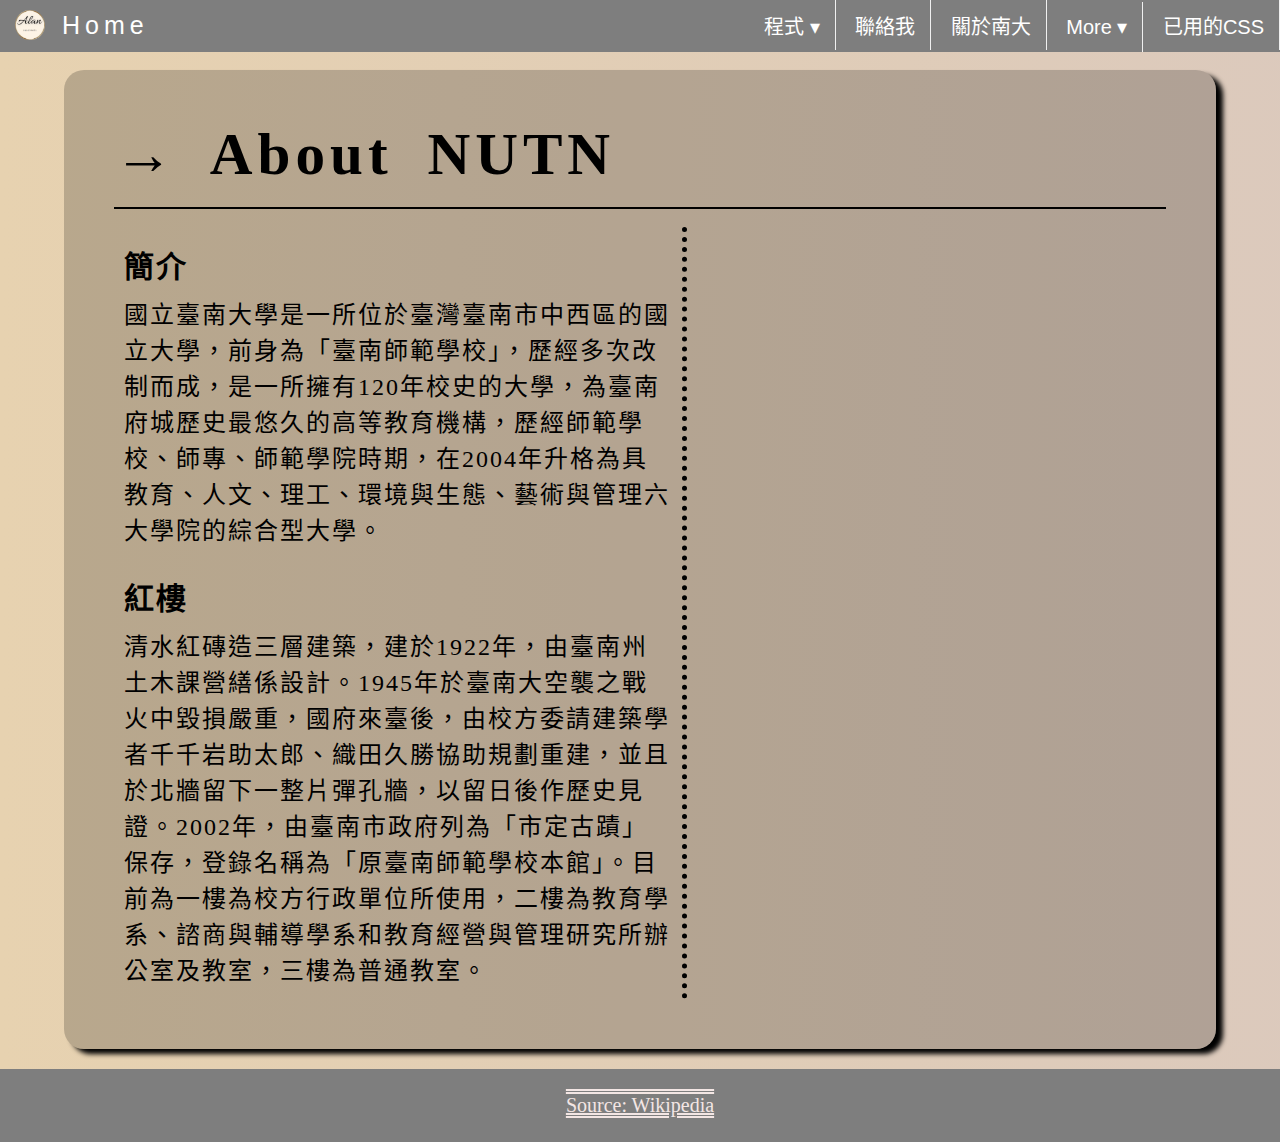
<file: about_nutn.html>
<!DOCTYPE html>
<html lang="zh-TW">
<head>
	<meta charset="UTF-8" />
	<meta name="viewport" content="width=device-width, initial-scale=1,shrink-to-fit=no" />
	<title>Alan's page</title>
	<link href="css/nav.css" rel="stylesheet" />
	<link href="css/about_nutn.css" rel="stylesheet" />
	
	
	
</head>
<body>
	<header>
		<nav>
			<ul>
				<div>
					<a href="index.html"  id="LOGO"><img src="image/logo.png"><div>Home</div></a>
				</div>
				<div>
					<li class="dropDown">
						<a>程式 ▾</a>
						<div class="dropDownMenu">
							<a href="history_of_programming_languages.html">歷史</a>
							<a href="C_programming_language.html">C</a>
							<a href="C++_programming_language.html">C++</a>
						</div>
					</li>
				
					<li>
						<a href="form.html">聯絡我</a>
					</li>
					<li>
						<a href="about_nutn.html">關於南大</a>
					</li>
					<li class="dropDown">
						<a>More ▾</a>
						<div class="dropDownMenu">					
							<a href="http://www.csie.nutn.edu.tw/cht/index/" target="_blank"><img src="image/csie_icon.png">CSIE</a>
							<a href="https://www.nutn.edu.tw/index-ch.html" target="_blank"><img src="image/nutn_icon.png">NUTN</a>
							<a href="https://github.com/yanru4642" target="_blank"><img src="image/github_icon.png">Github</a>
							<a href="https://www.facebook.com/Alan8246/" target="_blank"><img src="image/facebook_icon.png">Facebook</a>
							<a href="https://www.instagram.com/alan_8246/" target="_blank"><img src="image/instagram_icon.png">Instagram</a>
						</div>
					</li>
					<li>
						<a href="all_css_effect.html">已用的CSS</a>
					</li>
				</div>
			</ul>
		</nav>
	</header>
	<br />
	<div class="wrapper home_content">
		<h1 class="page_title">
			&rarr; About NUTN
		</h1>
		<br/>
		<hr class="hr_style"/>
		<br/>
		<div class="flex_container">
			<div class="content">
				<h4>
					簡介
				</h4>
				國立臺南大學是一所位於臺灣臺南市中西區的國立大學，前身為「臺南師範學校」，歷經多次改制而成，是一所擁有120年校史的大學，為臺南府城歷史最悠久的高等教育機構，歷經師範學校、師專、師範學院時期，在2004年升格為具教育、人文、理工、環境與生態、藝術與管理六大學院的綜合型大學。
				<br/>
				<h4>
					紅樓
				</h4>
				清水紅磚造三層建築，建於1922年，由臺南州土木課營繕係設計。1945年於臺南大空襲之戰火中毀損嚴重，國府來臺後，由校方委請建築學者千千岩助太郎、織田久勝協助規劃重建，並且於北牆留下一整片彈孔牆，以留日後作歷史見證。2002年，由臺南市政府列為「市定古蹟」保存，登錄名稱為「原臺南師範學校本館」。目前為一樓為校方行政單位所使用，二樓為教育學系、諮商與輔導學系和教育經營與管理研究所辦公室及教室，三樓為普通教室。
			</div>
			<div>
				<iframe src="https://www.google.com/maps/embed?pb=!1m18!1m12!1m3!1d14692.316911712103!2d120.19029043955081!3d22.984113900000008!2m3!1f0!2f0!3f0!3m2!1i1024!2i768!4f13.1!3m3!1m2!1s0x346e768128d07bab%3A0xe5824a37b1ccb6e4!2z5ZyL56uL6Ie65Y2X5aSn5a24!5e0!3m2!1szh-TW!2stw!4v1655321319571!5m2!1szh-TW!2stw" width="550" height="550" style="border:0;" allowfullscreen="" loading="lazy" referrerpolicy="no-referrer-when-downgrade"></iframe>
			</div>
		</div>
	</div>

	<footer>
		<div>
			<a href="https://zh.wikipedia.org/zh-tw/%E5%9C%8B%E7%AB%8B%E8%87%BA%E5%8D%97%E5%A4%A7%E5%AD%B8" target="_blank">
				Source: Wikipedia
			</a>
		</div>
	</footer>
</body>
</html>
</file>
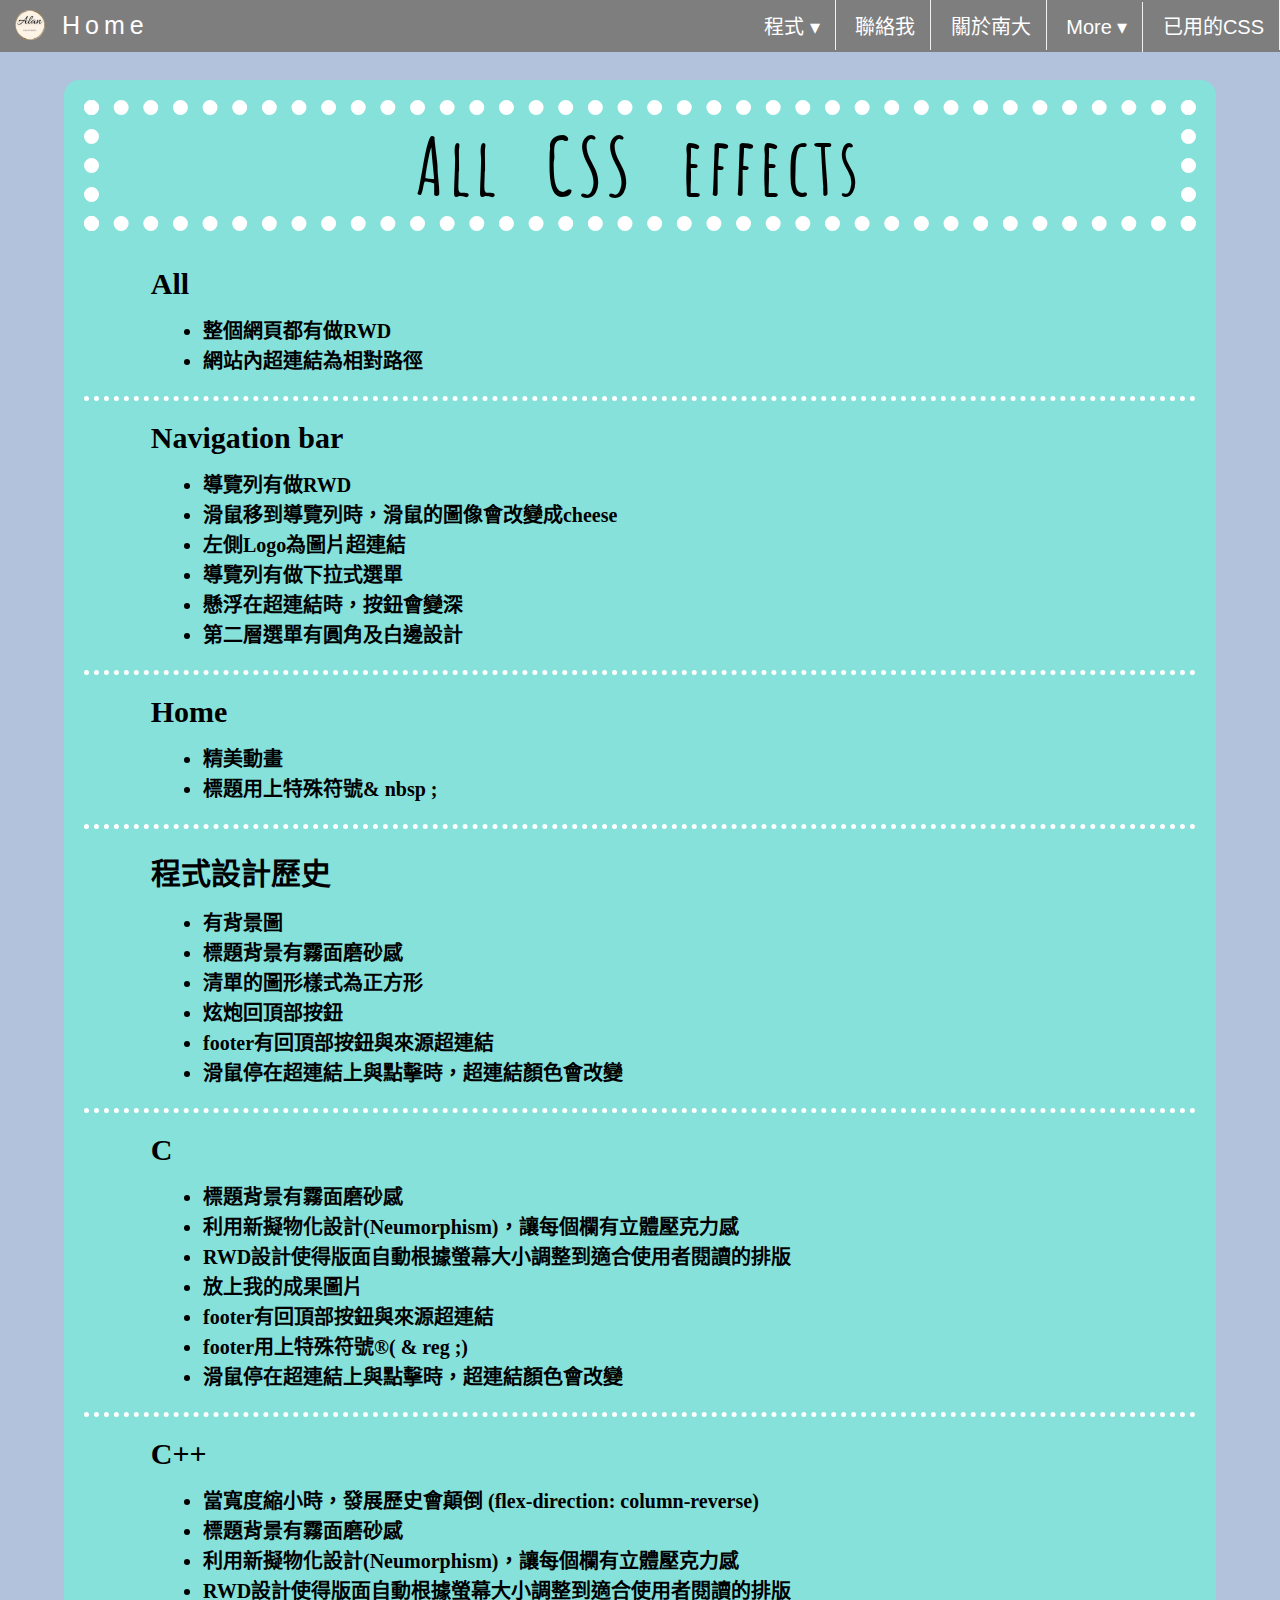
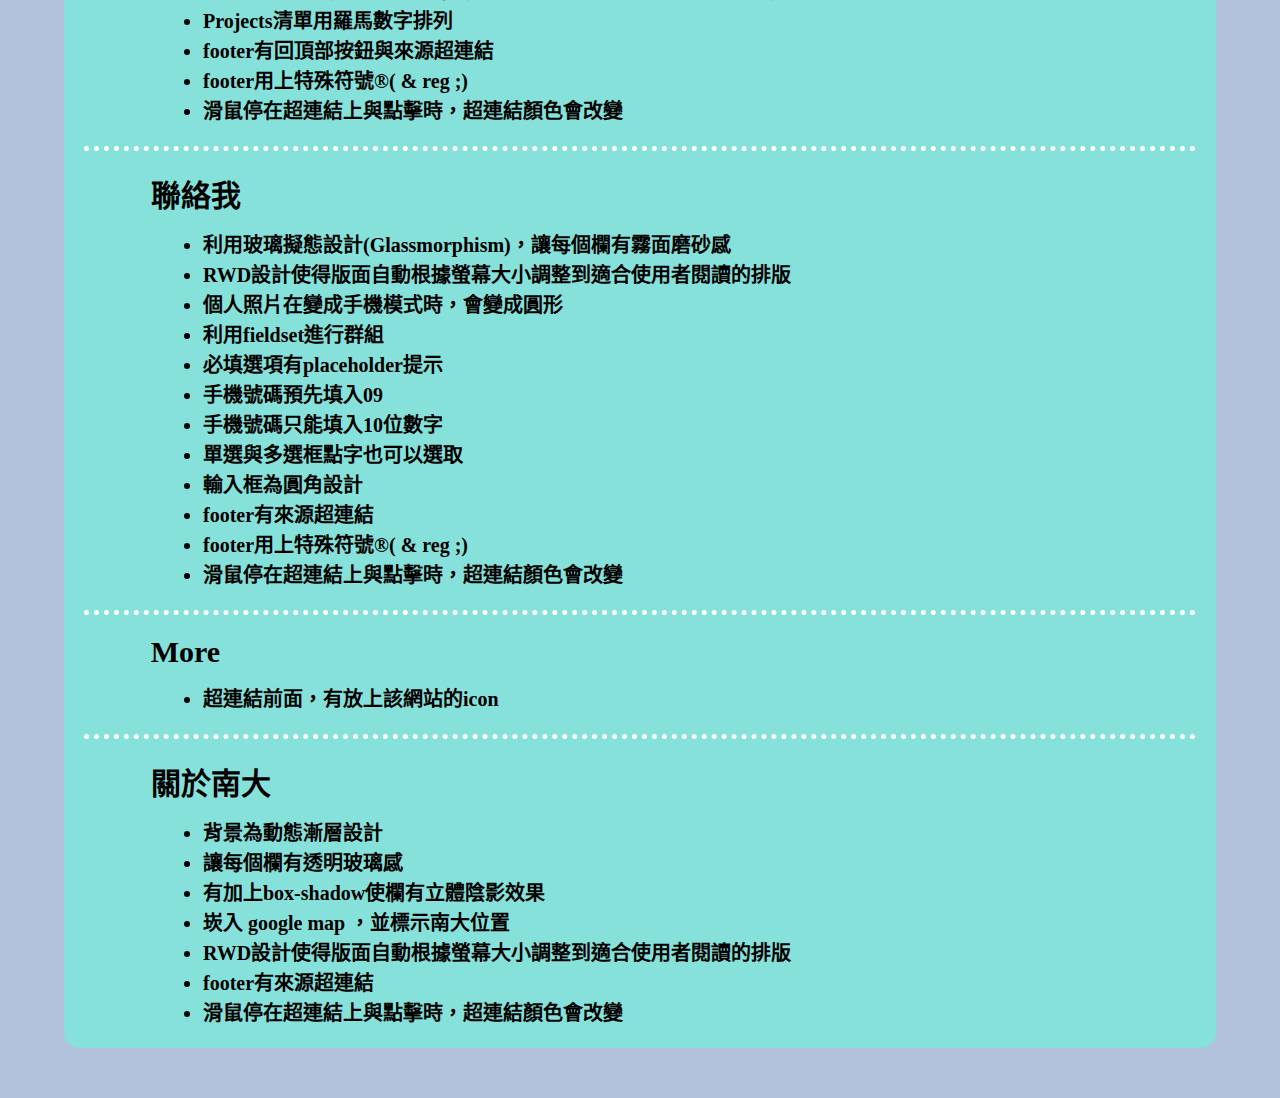
<file: all_css_effect.html>
<!DOCTYPE html>
<html lang="zh-TW">
<head>
	<meta charset="UTF-8" />
	<meta name="viewport" content="width=device-width, initial-scale=1,shrink-to-fit=no" />
	<title>Alan's page</title>
	<link href="css/nav.css" rel="stylesheet" />
	<link href="css/all_css_effect.css" rel="stylesheet" />
</head>
<body>
	<header>
		<nav>
			<ul>
				<div>
					<a href="index.html"  id="LOGO"><img src="image/logo.png"><div>Home</div></a>
				</div>
				<div>
					<li class="dropDown">
						<a>程式 ▾</a>
						<div class="dropDownMenu">
							<a href="history_of_programming_languages.html">歷史</a>
							<a href="C_programming_language.html">C</a>
							<a href="C++_programming_language.html">C++</a>
						</div>
					</li>
				
					<li>
						<a href="form.html">聯絡我</a>
					</li>
					<li>
						<a href="about_nutn.html">關於南大</a>
					</li>
					<li class="dropDown">
						<a>More ▾</a>
						<div class="dropDownMenu">					
							<a href="http://www.csie.nutn.edu.tw/cht/index/" target="_blank"><img src="image/csie_icon.png">CSIE</a>
							<a href="https://www.nutn.edu.tw/index-ch.html" target="_blank"><img src="image/nutn_icon.png">NUTN</a>
							<a href="https://github.com/yanru4642" target="_blank"><img src="image/github_icon.png">Github</a>
							<a href="https://www.facebook.com/Alan8246/" target="_blank"><img src="image/facebook_icon.png">Facebook</a>
							<a href="https://www.instagram.com/alan_8246/" target="_blank"><img src="image/instagram_icon.png">Instagram</a>
						</div>
					</li>
					<li>
						<a href="all_css_effect.html">已用的CSS</a>
					</li>
				</div>
			</ul>
		</nav>
	</header>
	<br />
	<div class="home_content wrapper">
		<h1 class="page_title">All CSS effects</h1>
		<br />
		<br />
		<div>
			<h2 class="page_subtitle">All
				<ul class=" list">
					<li>整個網頁都有做RWD</li>
					<li>網站內超連結為相對路徑</li>
				</ul>
			</h2>
			<div class="separator"></div>
			<h2 class="page_subtitle">Navigation bar
				<ul class=" list">
					<li>導覽列有做RWD</li>
					<li>滑鼠移到導覽列時，滑鼠的圖像會改變成cheese</li>
					<li>左側Logo為圖片超連結</li>
					<li>導覽列有做下拉式選單</li>
					<li>懸浮在超連結時，按鈕會變深</li>
					<li>第二層選單有圓角及白邊設計</li>
				</ul>
			</h2>
			<div class="separator"></div>
			<h2 class="page_subtitle">Home
				<ul class=" list">
					<li>精美動畫</li>
					<li>標題用上特殊符號& nbsp ;</li>
				</ul>
			</h2>
			<div class="separator"></div>
			<h2 class="page_subtitle">程式設計歷史
				<ul class=" list">
					<li>有背景圖</li>
					<li>標題背景有霧面磨砂感</li>
					<li>清單的圖形樣式為正方形</li>
					<li>炫炮回頂部按鈕</li>
					<li>footer有回頂部按鈕與來源超連結</li>
					<li>滑鼠停在超連結上與點擊時，超連結顏色會改變</li>
				</ul>
			</h2>
			<div class="separator"></div>
			<h2 class="page_subtitle">C
				<ul class=" list">
					<li>標題背景有霧面磨砂感</li>
					<li>利用新擬物化設計(Neumorphism)，讓每個欄有立體壓克力感</li>
					<li>RWD設計使得版面自動根據螢幕大小調整到適合使用者閱讀的排版</li>
					<li>放上我的成果圖片</li>
					<li>footer有回頂部按鈕與來源超連結</li>
					<li>footer用上特殊符號&reg;( & reg ;)</li>
					<li>滑鼠停在超連結上與點擊時，超連結顏色會改變</li>
				</ul>
			</h2>
			<div class="separator"></div>
			<h2 class="page_subtitle">C++
				<ul class=" list">
					<li>當寬度縮小時，發展歷史會顛倒 (flex-direction: column-reverse)</li>
					<li>標題背景有霧面磨砂感</li>
					<li>利用新擬物化設計(Neumorphism)，讓每個欄有立體壓克力感</li>
					<li>RWD設計使得版面自動根據螢幕大小調整到適合使用者閱讀的排版</li>
					<li>Projects清單用羅馬數字排列</li>
					<li>footer有回頂部按鈕與來源超連結</li>
					<li>footer用上特殊符號&reg;( & reg ;)</li>
					<li>滑鼠停在超連結上與點擊時，超連結顏色會改變</li>
				</ul>
			</h2>
			<div class="separator"></div>
			<h2 class="page_subtitle">聯絡我
				<ul class=" list">
					<li>利用玻璃擬態設計(Glassmorphism)，讓每個欄有霧面磨砂感</li>
					<li>RWD設計使得版面自動根據螢幕大小調整到適合使用者閱讀的排版</li>
					<li>個人照片在變成手機模式時，會變成圓形</li>
					<li>利用fieldset進行群組</li>
					<li>必填選項有placeholder提示</li>
					<li>手機號碼預先填入09</li>
					<li>手機號碼只能填入10位數字</li>
					<li>單選與多選框點字也可以選取</li>
					<li>輸入框為圓角設計</li>
					<li>footer有來源超連結</li>
					<li>footer用上特殊符號&reg;( & reg ;)</li>
					<li>滑鼠停在超連結上與點擊時，超連結顏色會改變</li>
				</ul>
			</h2>
			<div class="separator"></div>
			<h2 class="page_subtitle">More
				<ul class=" list">
					<li>超連結前面，有放上該網站的icon</li>
				</ul>
			</h2>
			<div class="separator"></div>
			<h2 class="page_subtitle">關於南大
				<ul class=" list">
					<li>背景為動態漸層設計</li>
					<li>讓每個欄有透明玻璃感</li>
					<li>有加上box-shadow使欄有立體陰影效果</li>
					<li>崁入 google map ，並標示南大位置 </li>
					<li>RWD設計使得版面自動根據螢幕大小調整到適合使用者閱讀的排版</li>
					<li>footer有來源超連結</li>
					<li>滑鼠停在超連結上與點擊時，超連結顏色會改變</li>
				</ul>
			</h2>
		</div>
	</div>
	
</body>
</html>
</file>
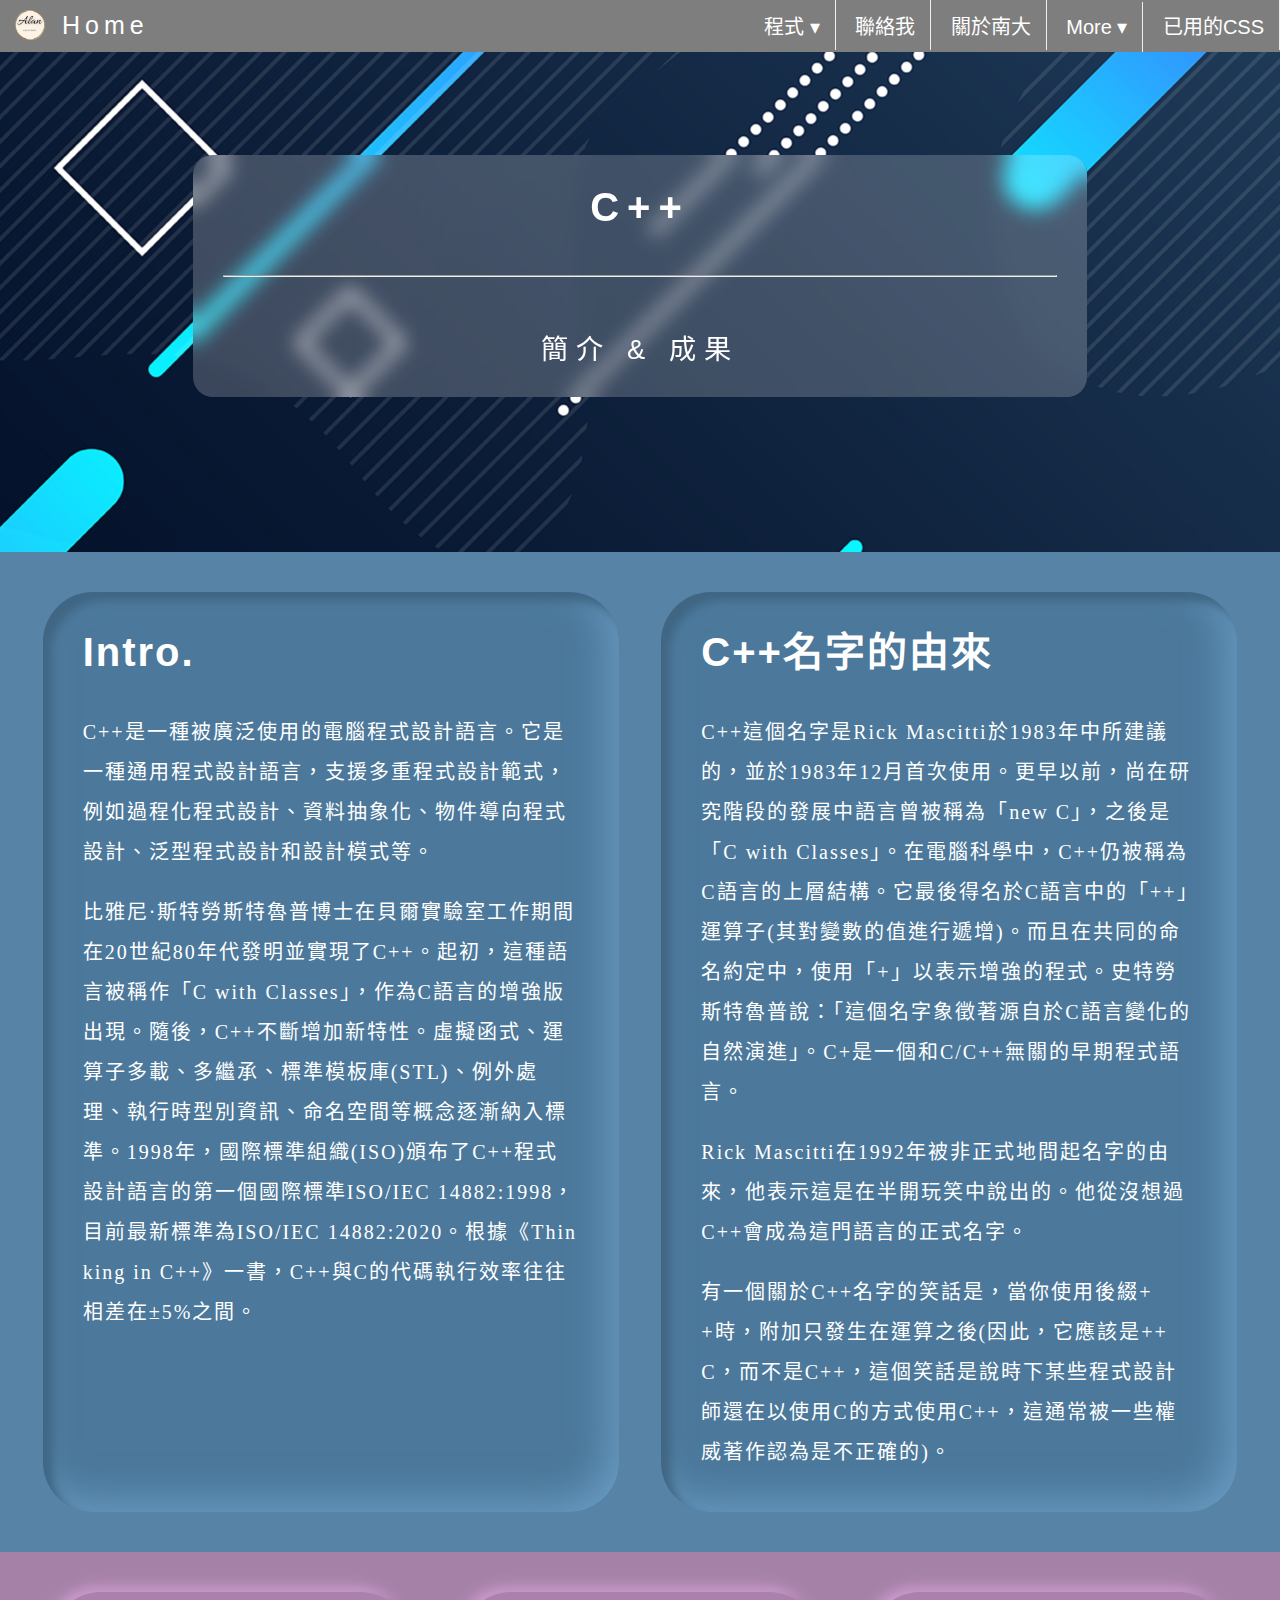
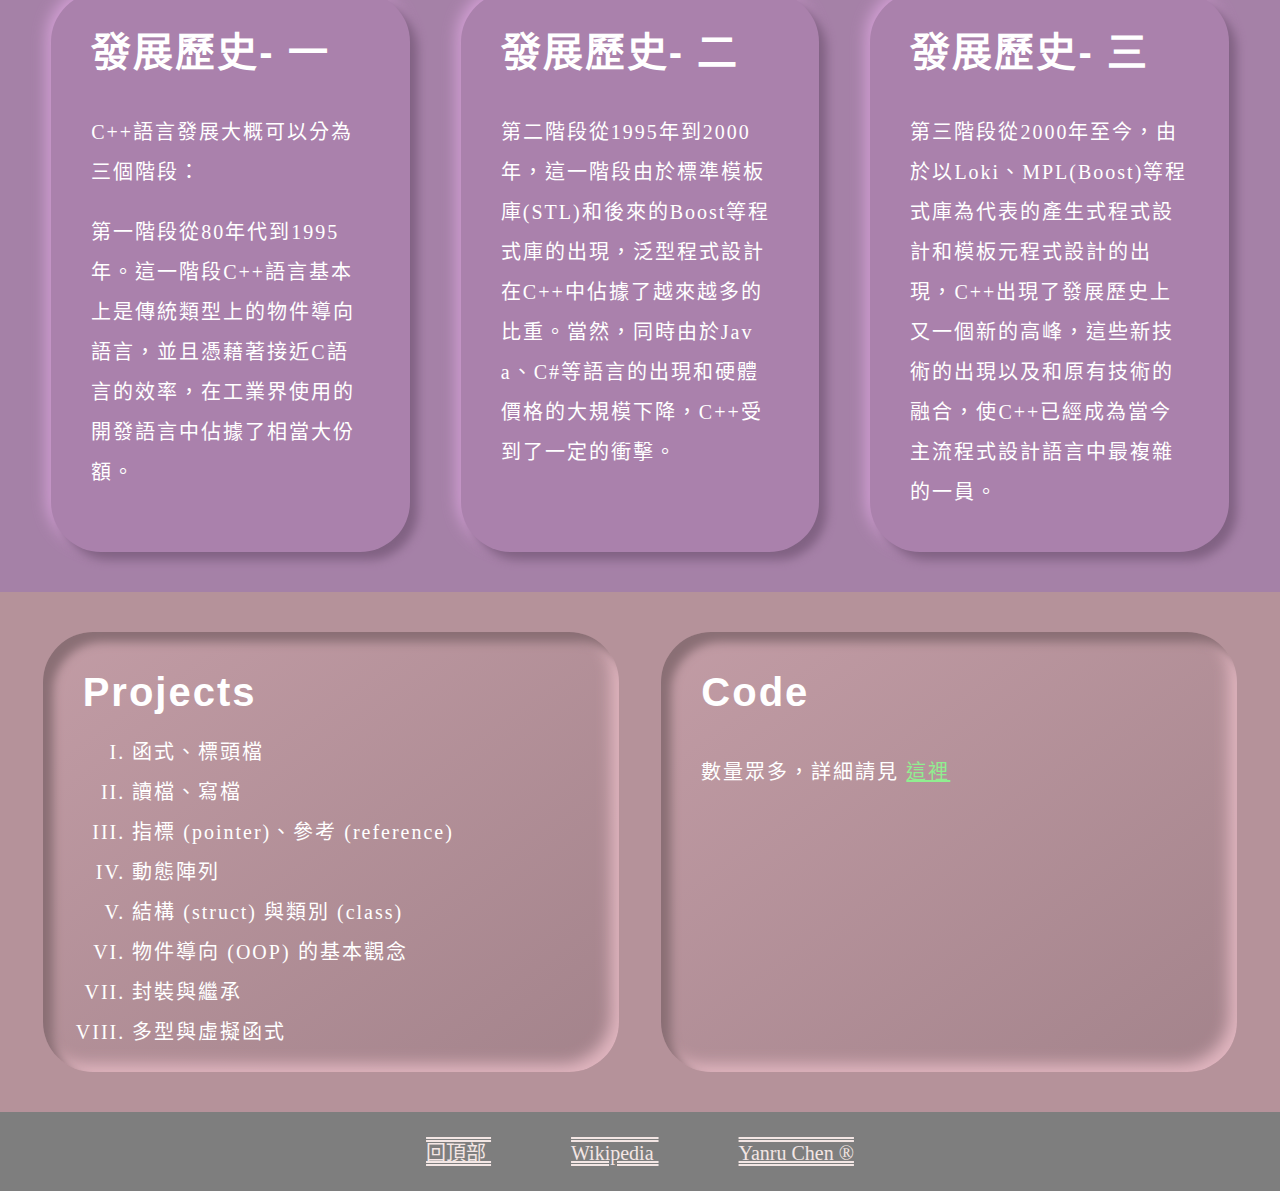
<file: C++_programming_language.html>
<!DOCTYPE html>
<html lang="zh-TW">
<head>
	<meta charset="UTF-8" />
	<meta name="viewport" content="width=device-width, initial-scale=1, shrink-to-fit=no" />
	<title>Alan's page</title>
	<link href="css/nav.css" rel="stylesheet" />
	<link href="css/C++_programming_language.css" rel="stylesheet" />
	
	
</head>
<body id="top">
	<header>
		<nav>
			<ul>
				<div>
					<a href="index.html"  id="LOGO"><img src="image/logo.png"><div>Home</div></a>
				</div>
				<div>
					<li class="dropDown">
						<a>程式 ▾</a>
						<div class="dropDownMenu">
							<a href="history_of_programming_languages.html">歷史</a>
							<a href="C_programming_language.html">C</a>
							<a href="C++_programming_language.html">C++</a>
						</div>
					</li>
				
					<li>
						<a href="form.html">聯絡我</a>
					</li>
					<li>
						<a href="about_nutn.html">關於南大</a>
					</li>
					<li class="dropDown">
						<a>More ▾</a>
						<div class="dropDownMenu">					
							<a href="http://www.csie.nutn.edu.tw/cht/index/" target="_blank"><img src="image/csie_icon.png">CSIE</a>
							<a href="https://www.nutn.edu.tw/index-ch.html" target="_blank"><img src="image/nutn_icon.png">NUTN</a>
							<a href="https://github.com/yanru4642" target="_blank"><img src="image/github_icon.png">Github</a>
							<a href="https://www.facebook.com/Alan8246/" target="_blank"><img src="image/facebook_icon.png">Facebook</a>
							<a href="https://www.instagram.com/alan_8246/" target="_blank"><img src="image/instagram_icon.png">Instagram</a>
						</div>
					</li>
					<li>
						<a href="all_css_effect.html">已用的CSS</a>
					</li>
				</div>
			</ul>
		</nav>
	</header>
	<div class="home_content banner">
		<div class="wrapper page_title ">
			C++
		<br/>
		<br/>
		<hr/>
			<div class="page_subtitle">
				簡介 & 成果
			</div>
		</div>
	</div>
	<div id="bg1">
		<div  class="flex_container">

			<div class="_1 flex_child">
				<h3>Intro.</h3>
				<p>C++是一種被廣泛使用的電腦程式設計語言。它是一種通用程式設計語言，支援多重程式設計範式，例如過程化程式設計、資料抽象化、物件導向程式設計、泛型程式設計和設計模式等。</p>
				<p>比雅尼·斯特勞斯特魯普博士在貝爾實驗室工作期間在20世紀80年代發明並實現了C++。起初，這種語言被稱作「C with Classes」，作為C語言的增強版出現。隨後，C++不斷增加新特性。虛擬函式、運算子多載、多繼承、標準模板庫(STL)、例外處理、執行時型別資訊、命名空間等概念逐漸納入標準。1998年，國際標準組織(ISO)頒布了C++程式設計語言的第一個國際標準ISO/IEC 14882:1998，目前最新標準為ISO/IEC 14882:2020。根據《Thinking in C++》一書，C++與C的代碼執行效率往往相差在±5%之間。</p>
			</div>
	
			<div class="_1 flex_child">
				<h3>C++名字的由來</h3>
				<p>C++這個名字是Rick Mascitti於1983年中所建議的，並於1983年12月首次使用。更早以前，尚在研究階段的發展中語言曾被稱為「new C」，之後是「C with Classes」。在電腦科學中，C++仍被稱為C語言的上層結構。它最後得名於C語言中的「++」運算子(其對變數的值進行遞增)。而且在共同的命名約定中，使用「+」以表示增強的程式。史特勞斯特魯普說：「這個名字象徵著源自於C語言變化的自然演進」。C+是一個和C/C++無關的早期程式語言。</p>
				<p>Rick Mascitti在1992年被非正式地問起名字的由來，他表示這是在半開玩笑中說出的。他從沒想過C++會成為這門語言的正式名字。</p>
				<p>有一個關於C++名字的笑話是，當你使用後綴++時，附加只發生在運算之後(因此，它應該是++C，而不是C++，這個笑話是說時下某些程式設計師還在以使用C的方式使用C++，這通常被一些權威著作認為是不正確的)。</p>
			</div>
	
		</div>
	</div>
	<div id="bg2">
		<div class="flex_container">
			<div class="_2 flex_child">
				<h3>發展歷史- 一</h3>
				<p>C++語言發展大概可以分為三個階段：</p>
				<p>第一階段從80年代到1995年。這一階段C++語言基本上是傳統類型上的物件導向語言，並且憑藉著接近C語言的效率，在工業界使用的開發語言中佔據了相當大份額。</p>
			</div>
			<div class="_2 flex_child">
				<h3>發展歷史- 二</h3>
				<p>第二階段從1995年到2000年，這一階段由於標準模板庫(STL)和後來的Boost等程式庫的出現，泛型程式設計在C++中佔據了越來越多的比重。當然，同時由於Java、C#等語言的出現和硬體價格的大規模下降，C++受到了一定的衝擊。</p>
			</div>
			<div class="_2 flex_child">
				<h3>發展歷史- 三</h3>
				<p>第三階段從2000年至今，由於以Loki、MPL(Boost)等程式庫為代表的產生式程式設計和模板元程式設計的出現，C++出現了發展歷史上又一個新的高峰，這些新技術的出現以及和原有技術的融合，使C++已經成為當今主流程式設計語言中最複雜的一員。</p>
			</div>
		</div>	
	</div>
	<div id="bg3">
		<div class="flex_container">
	
			<div class="_3 flex_child">
				<h3>Projects</h3>
				<ol>
					<li>函式、標頭檔</li>
					<li>讀檔、寫檔</li>
					<li>指標 (pointer)、參考 (reference)</li>
					<li>動態陣列</li>
					<li>結構 (struct) 與類別 (class)</li>
					<li>物件導向 (OOP) 的基本觀念</li>
					<li>封裝與繼承</li>
					<li>多型與虛擬函式</li>
				</ol>
			</div>
			<div class="_3 flex_child">
				<h3>Code</h3>
				<p>數量眾多，詳細請見 <a href="https://github.com/yanru4642/second-semester-of-freshman" target="_blank">這裡</a></p>
			</div>
		</div>	
	</div>

	<footer>
		<div>
			<a href="#top">
				回頂部
			</a>
			<a href="https://zh.wikipedia.org/wiki/C%2B%2B" target="_blank">
				Wikipedia
			</a>					
			<a href="https://github.com/yanru4642" target="_blank">
				Yanru Chen &reg;
			</a>
		</div>
	</footer>

</body>
</html>
</file>
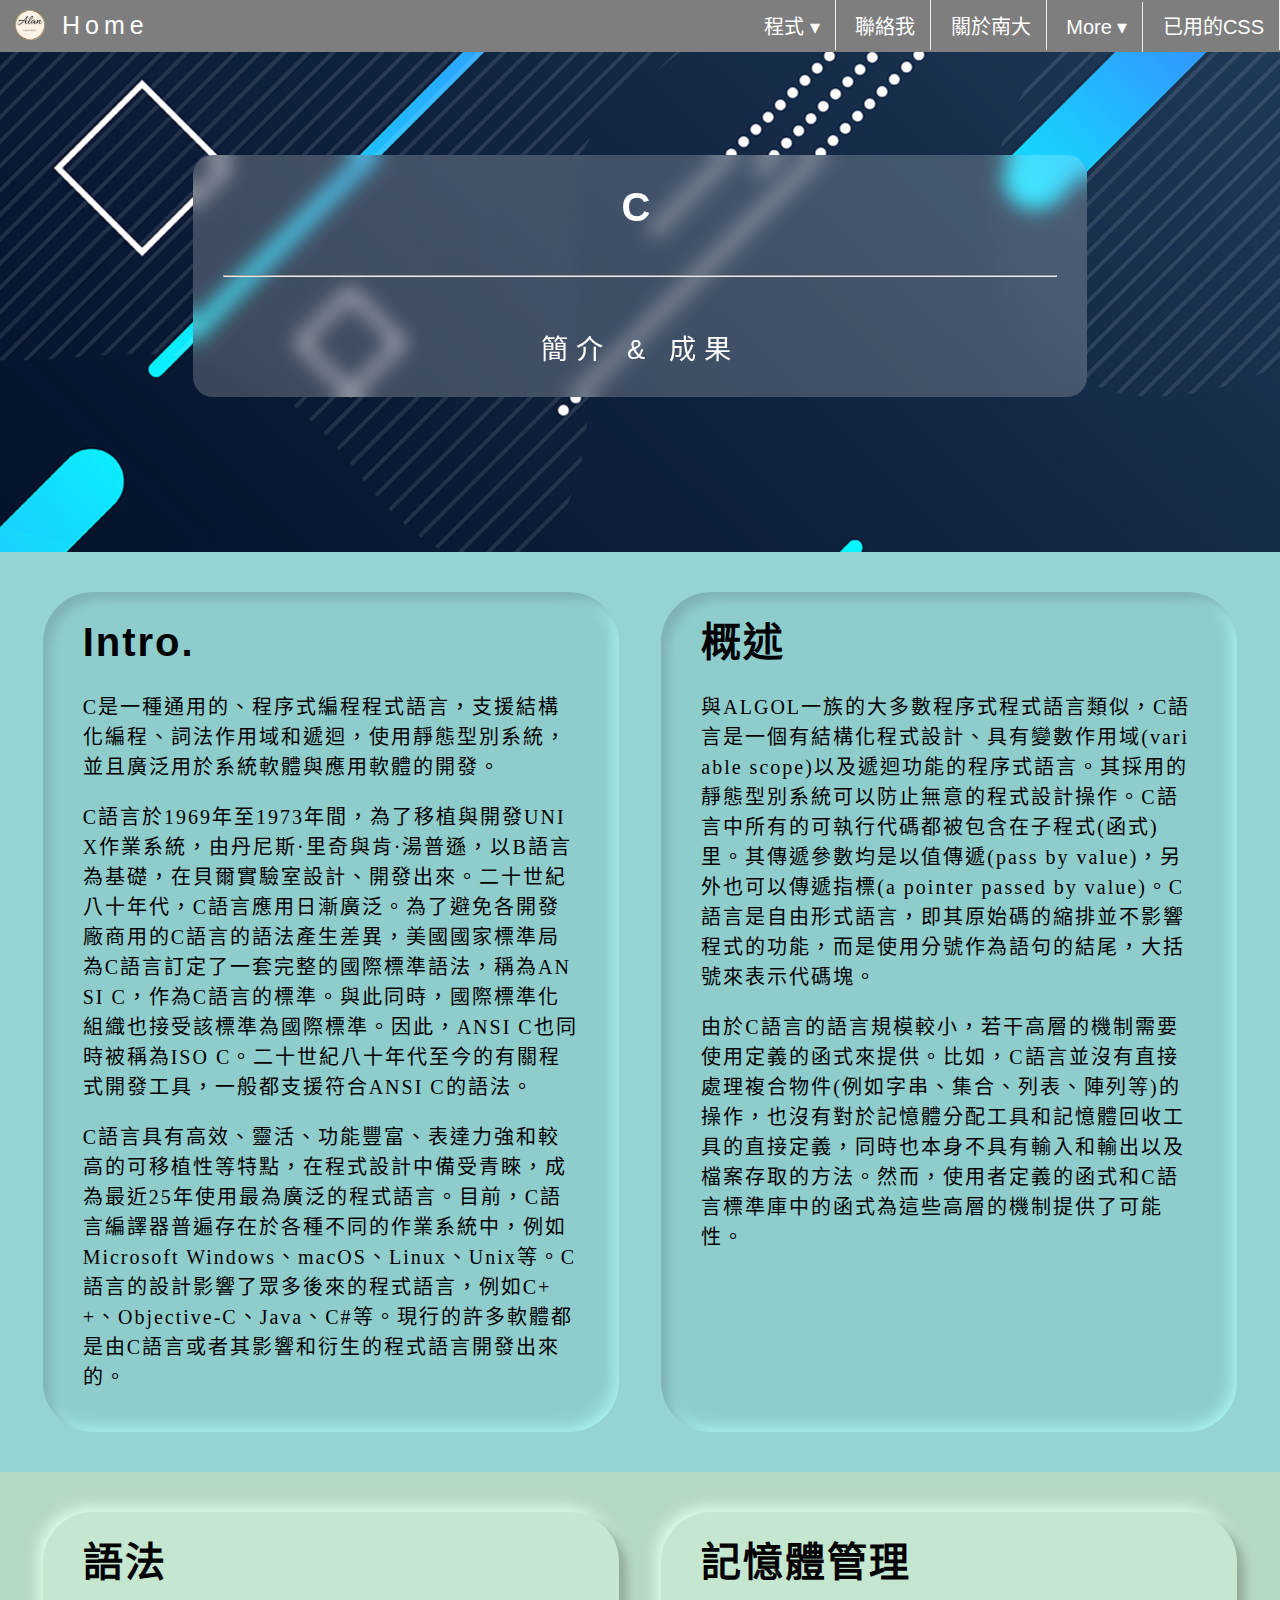
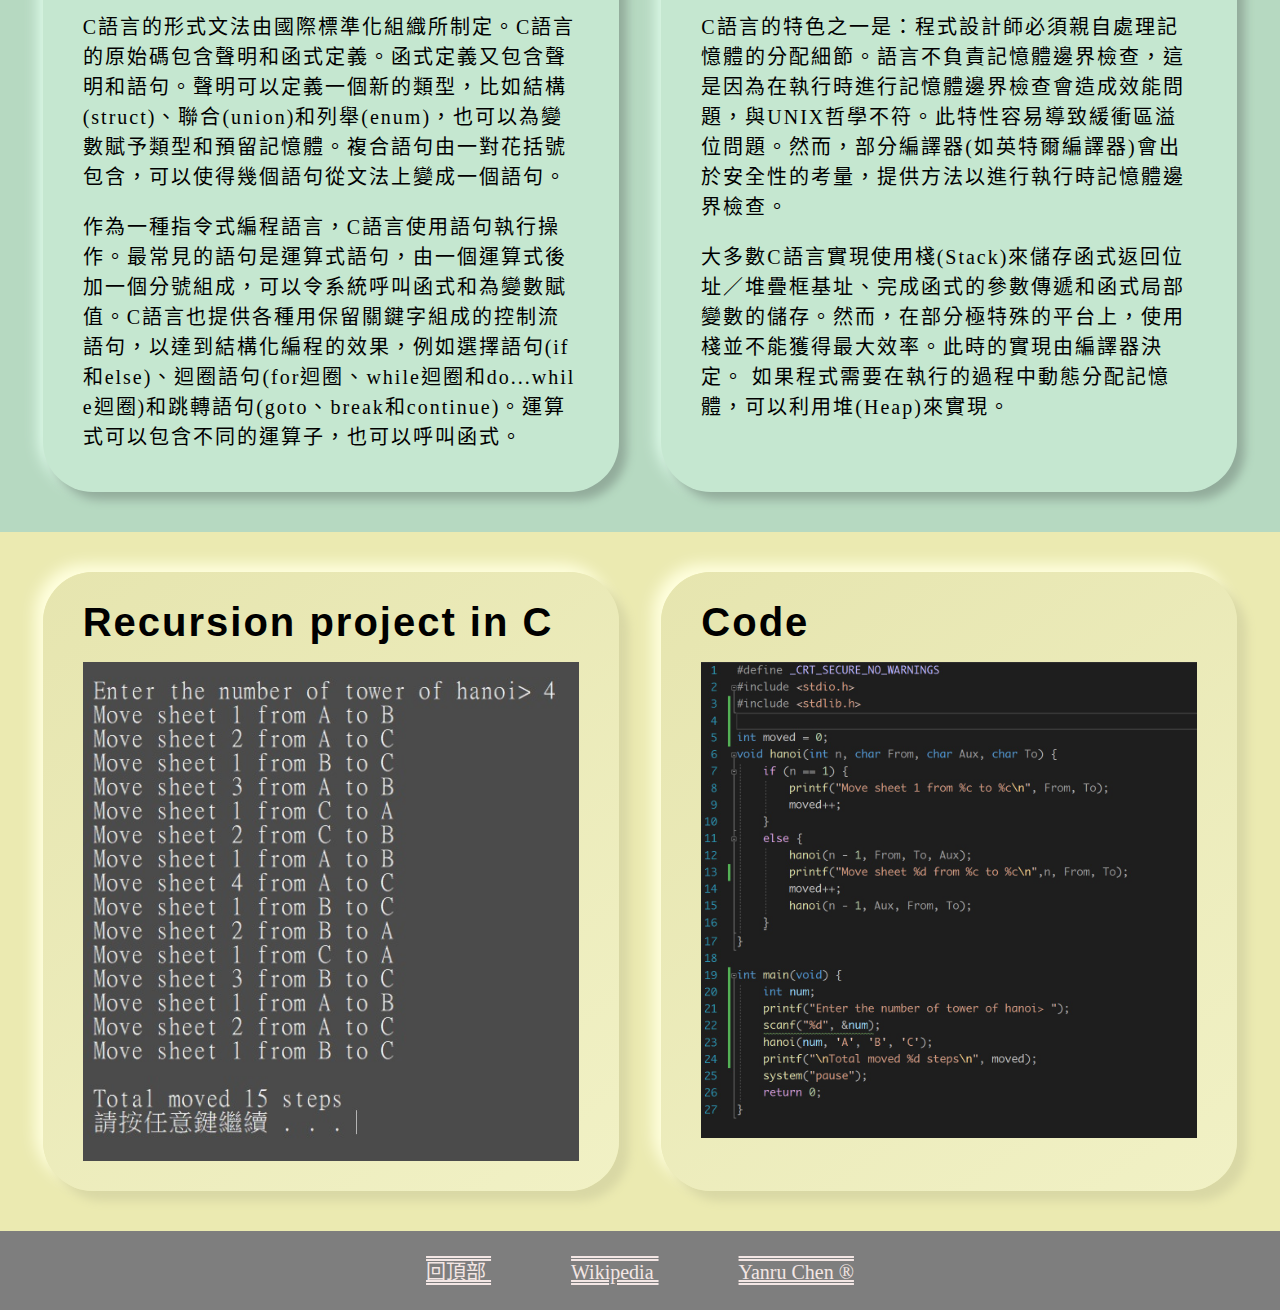
<file: C_programming_language.html>
<!DOCTYPE html>
<html lang="zh-TW">
<head>
	<meta charset="UTF-8" />
	<meta name="viewport" content="width=device-width, initial-scale=1, shrink-to-fit=no" />
	<title>Alan's page</title>
	<link href="css/nav.css" rel="stylesheet" />
	<link href="css/C_programming_language.css" rel="stylesheet" />
	
</head>
<body id="top">
	<header>
		<nav>
			<ul>
				<div>
					<a href="index.html"  id="LOGO"><img src="image/logo.png"><div>Home</div></a>
				</div>
				<div>
					<li class="dropDown">
						<a>程式 ▾</a>
						<div class="dropDownMenu">
							<a href="history_of_programming_languages.html">歷史</a>
							<a href="C_programming_language.html">C</a>
							<a href="C++_programming_language.html">C++</a>
						</div>
					</li>
				
					<li>
						<a href="form.html">聯絡我</a>
					</li>
					<li>
						<a href="about_nutn.html">關於南大</a>
					</li>
					<li class="dropDown">
						<a>More ▾</a>
						<div class="dropDownMenu">					
							<a href="http://www.csie.nutn.edu.tw/cht/index/" target="_blank"><img src="image/csie_icon.png">CSIE</a>
							<a href="https://www.nutn.edu.tw/index-ch.html" target="_blank"><img src="image/nutn_icon.png">NUTN</a>
							<a href="https://github.com/yanru4642" target="_blank"><img src="image/github_icon.png">Github</a>
							<a href="https://www.facebook.com/Alan8246/" target="_blank"><img src="image/facebook_icon.png">Facebook</a>
							<a href="https://www.instagram.com/alan_8246/" target="_blank"><img src="image/instagram_icon.png">Instagram</a>
						</div>
					</li>
					<li>
						<a href="all_css_effect.html">已用的CSS</a>
					</li>
				</div>
			</ul>
		</nav>
	</header>
	<div class="home_content banner">
		<div class="wrapper page_title ">
			C
		<br/>
		<br/>
		<hr/>
			<div class="page_subtitle">
				簡介 & 成果
			</div>
		</div>
	</div>
	<div id="bg1">
		<div  class="flex_container">

			<div class="_1 flex_child">
				<h3>Intro.</h3>
				<p>C是一種通用的、程序式編程程式語言，支援結構化編程、詞法作用域和遞迴，使用靜態型別系統，並且廣泛用於系統軟體與應用軟體的開發。</p>
				<p>C語言於1969年至1973年間，為了移植與開發UNIX作業系統，由丹尼斯·里奇與肯·湯普遜，以B語言為基礎，在貝爾實驗室設計、開發出來。二十世紀八十年代，C語言應用日漸廣泛。為了避免各開發廠商用的C語言的語法產生差異，美國國家標準局為C語言訂定了一套完整的國際標準語法，稱為ANSI C，作為C語言的標準。與此同時，國際標準化組織也接受該標準為國際標準。因此，ANSI C也同時被稱為ISO C。二十世紀八十年代至今的有關程式開發工具，一般都支援符合ANSI C的語法。</p>
				<p>C語言具有高效、靈活、功能豐富、表達力強和較高的可移植性等特點，在程式設計中備受青睞，成為最近25年使用最為廣泛的程式語言。目前，C語言編譯器普遍存在於各種不同的作業系統中，例如Microsoft Windows、macOS、Linux、Unix等。C語言的設計影響了眾多後來的程式語言，例如C++、Objective-C、Java、C#等。現行的許多軟體都是由C語言或者其影響和衍生的程式語言開發出來的。</p>
			</div>
	
			<div class="_1 flex_child">
				<h3>概述</h3>
				<p>與ALGOL一族的大多數程序式程式語言類似，C語言是一個有結構化程式設計、具有變數作用域(variable scope)以及遞迴功能的程序式語言。其採用的靜態型別系統可以防止無意的程式設計操作。C語言中所有的可執行代碼都被包含在子程式(函式)里。其傳遞參數均是以值傳遞(pass by value)，另外也可以傳遞指標(a pointer passed by value)。C語言是自由形式語言，即其原始碼的縮排並不影響程式的功能，而是使用分號作為語句的結尾，大括號來表示代碼塊。</p>
				<p>由於C語言的語言規模較小，若干高層的機制需要使用定義的函式來提供。比如，C語言並沒有直接處理複合物件(例如字串、集合、列表、陣列等)的操作，也沒有對於記憶體分配工具和記憶體回收工具的直接定義，同時也本身不具有輸入和輸出以及檔案存取的方法。然而，使用者定義的函式和C語言標準庫中的函式為這些高層的機制提供了可能性。</p>
			</div>
	
		</div>
	</div>
	<div id="bg2">
		<div class="flex_container">
	
			<div class="_2 flex_child">
				<h3>語法</h3>
				<p>C語言的形式文法由國際標準化組織所制定。C語言的原始碼包含聲明和函式定義。函式定義又包含聲明和語句。聲明可以定義一個新的類型，比如結構(struct)、聯合(union)和列舉(enum)，也可以為變數賦予類型和預留記憶體。複合語句由一對花括號包含，可以使得幾個語句從文法上變成一個語句。</p>
				<p>作為一種指令式編程語言，C語言使用語句執行操作。最常見的語句是運算式語句，由一個運算式後加一個分號組成，可以令系統呼叫函式和為變數賦值。C語言也提供各種用保留關鍵字組成的控制流語句，以達到結構化編程的效果，例如選擇語句(if和else)、迴圈語句(for迴圈、while迴圈和do...while迴圈)和跳轉語句(goto、break和continue)。運算式可以包含不同的運算子，也可以呼叫函式。</p>
			</div>
	
			<div class="_2 flex_child">
				<h3>記憶體管理</h3>
				<p>C語言的特色之一是：程式設計師必須親自處理記憶體的分配細節。語言不負責記憶體邊界檢查，這是因為在執行時進行記憶體邊界檢查會造成效能問題，與UNIX哲學不符。此特性容易導致緩衝區溢位問題。然而，部分編譯器(如英特爾編譯器)會出於安全性的考量，提供方法以進行執行時記憶體邊界檢查。</p>
				<p>大多數C語言實現使用棧(Stack)來儲存函式返回位址／堆疊框基址、完成函式的參數傳遞和函式局部變數的儲存。然而，在部分極特殊的平台上，使用棧並不能獲得最大效率。此時的實現由編譯器決定。 如果程式需要在執行的過程中動態分配記憶體，可以利用堆(Heap)來實現。</p>
			</div>
		</div>	
	</div>
	<div id="bg3">
		<div class="flex_container">
	
			<div class="_3 flex_child">
				<h3>Recursion project in C</h3>
				<img src="image/c_project1-2.jpg">
			</div>
			<div class="_3 flex_child">
				<h3>Code</h3>
				<img src="image/c_project1-1.jpg">
			</div>
		</div>	
	</div>

	<footer>
		<div>
			<a href="#top">
				回頂部
			</a>
			<a href="https://zh.wikipedia.org/wiki/C%E8%AF%AD%E8%A8%80" target="_blank">
				Wikipedia
			</a>					
			<a href="https://github.com/yanru4642" target="_blank">
				Yanru Chen &reg;
			</a>
		</div>
	</footer>

</body>
</html>
</file>
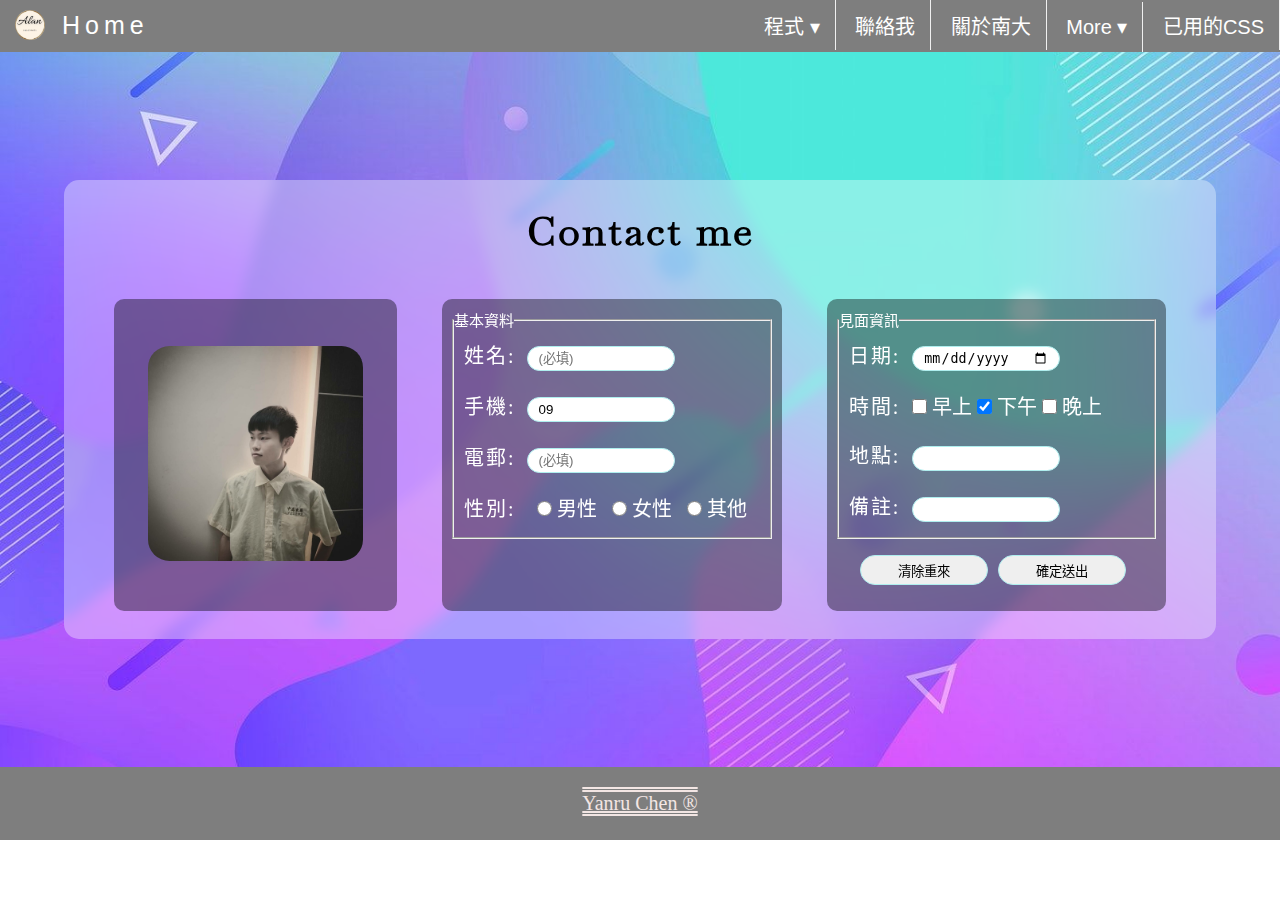
<file: form.html>
<!DOCTYPE html>
<html lang="zh-TW">
<head>
	<meta charset="UTF-8" />
	<meta name="viewport" content="width=device-width, initial-scale=1,shrink-to-fit=no" />
	<title>Alan's page</title>
	<link href="css/nav.css" rel="stylesheet" />
	<link href="css/form.css" rel="stylesheet" />
	
</head>
<body>
	<header>
		<nav>
			<ul>
				<div>
					<a href="index.html"  id="LOGO"><img src="image/logo.png"><div>Home</div></a>
				</div>
				<div>
					<li class="dropDown">
						<a>程式 ▾</a>
						<div class="dropDownMenu">
							<a href="history_of_programming_languages.html">歷史</a>
							<a href="C_programming_language.html">C</a>
							<a href="C++_programming_language.html">C++</a>
						</div>
					</li>
				
					<li>
						<a href="form.html">聯絡我</a>
					</li>
					<li>
						<a href="about_nutn.html">關於南大</a>
					</li>
					<li class="dropDown">
						<a>More ▾</a>
						<div class="dropDownMenu">					
							<a href="http://www.csie.nutn.edu.tw/cht/index/" target="_blank"><img src="image/csie_icon.png">CSIE</a>
							<a href="https://www.nutn.edu.tw/index-ch.html" target="_blank"><img src="image/nutn_icon.png">NUTN</a>
							<a href="https://github.com/yanru4642" target="_blank"><img src="image/github_icon.png">Github</a>
							<a href="https://www.facebook.com/Alan8246/" target="_blank"><img src="image/facebook_icon.png">Facebook</a>
							<a href="https://www.instagram.com/alan_8246/" target="_blank"><img src="image/instagram_icon.png">Instagram</a>
						</div>
					</li>
					<li>
						<a href="all_css_effect.html">已用的CSS</a>
					</li>
				</div>
			</ul>
		</nav>
	</header>

	<div class="background">
		<div class="wrapper">	
				<h1>Contact me</h1>
			<form action = "http://rwdnutn.somee.com/frmPostAction.aspx"method="post" >

					<div  class=" sectionC">
						<div>
							<img src="image/profile.jpg">
						</div>
					</div>



				<div class="sectionA">
					<fieldset>
						<legend>基本資料</legend>
						<div class="inputRow">
							<label class="fieldTitle">姓名: </label>
							<input type="text" name="fullname" size="10" required="required" placeholder="(必填)"/>
						</div> 	
						<div class="inputRow">
							<label class="fieldTitle">手機: </label>
							<input type="tel" name="phone" size="10" maxlength="10" value="09" required="required" placeholder="  (必填)"/>
						</div>
						<div class="inputRow">
							<label class="fieldTitle">電郵: </label>
							<input  id="Email_CSS" type="email" name="email" required="required" placeholder="(必填)"/>
						</div>
						<div class="inputRow">
							<label class="fieldTitle">性別: </label>

							<input class="radio" type="radio" name="gender" value="male" id="male" />
							<label for="male">男性</label>

							<input class="radio" type="radio" name="gender" value="female" id="female" />
							<label for="female">女性</label>

							<input class="radio" type="radio" name="gender" value="other" id="other" />
							<label for="other">其他</label>
						</div>
					</fieldset>
				</div>
	
				<div class="sectionB">
					<fieldset>
						<legend>見面資訊</legend>
						<div class="inputRow">
							<label class="fieldTitle">日期: </label>
							<input type="date" name="date"/>
						</div>
						<div class="inputRow">
							<label class="fieldTitle">時間: </label>
							<input type="checkbox" name="time0" value="morning" id="morning"/><label for="morning"> 早上</label>
							<input type="checkbox" name="time1" value="afternoon" id="afternoon" checked="checked"><label for="afternoon"> 下午</label>
							<input type="checkbox" name="time2" value="night" id="night"/><label for="night"> 晚上</label>
						</div>
						<div class="inputRow">
							<label class="fieldTitle">地點: </label>
							<input type="text" name="address" />
						</div>
						<div class="inputRow">
							<label class="fieldTitle">備註: </label>
							<input type="text" name="comment" />
						</div>
					</fieldset>
	
					<span class="bottons">
						<input type="reset" value="清除重來" />
						<input type="submit" value="確定送出" />
					</span>
				</div>
			</form>
		</div>
	</div>

	<footer>
		<div>					
			<a href="https://github.com/yanru4642" target="_blank">Yanru Chen &reg;</a>
		</div>
	</footer>
</body>
</html>
</file>
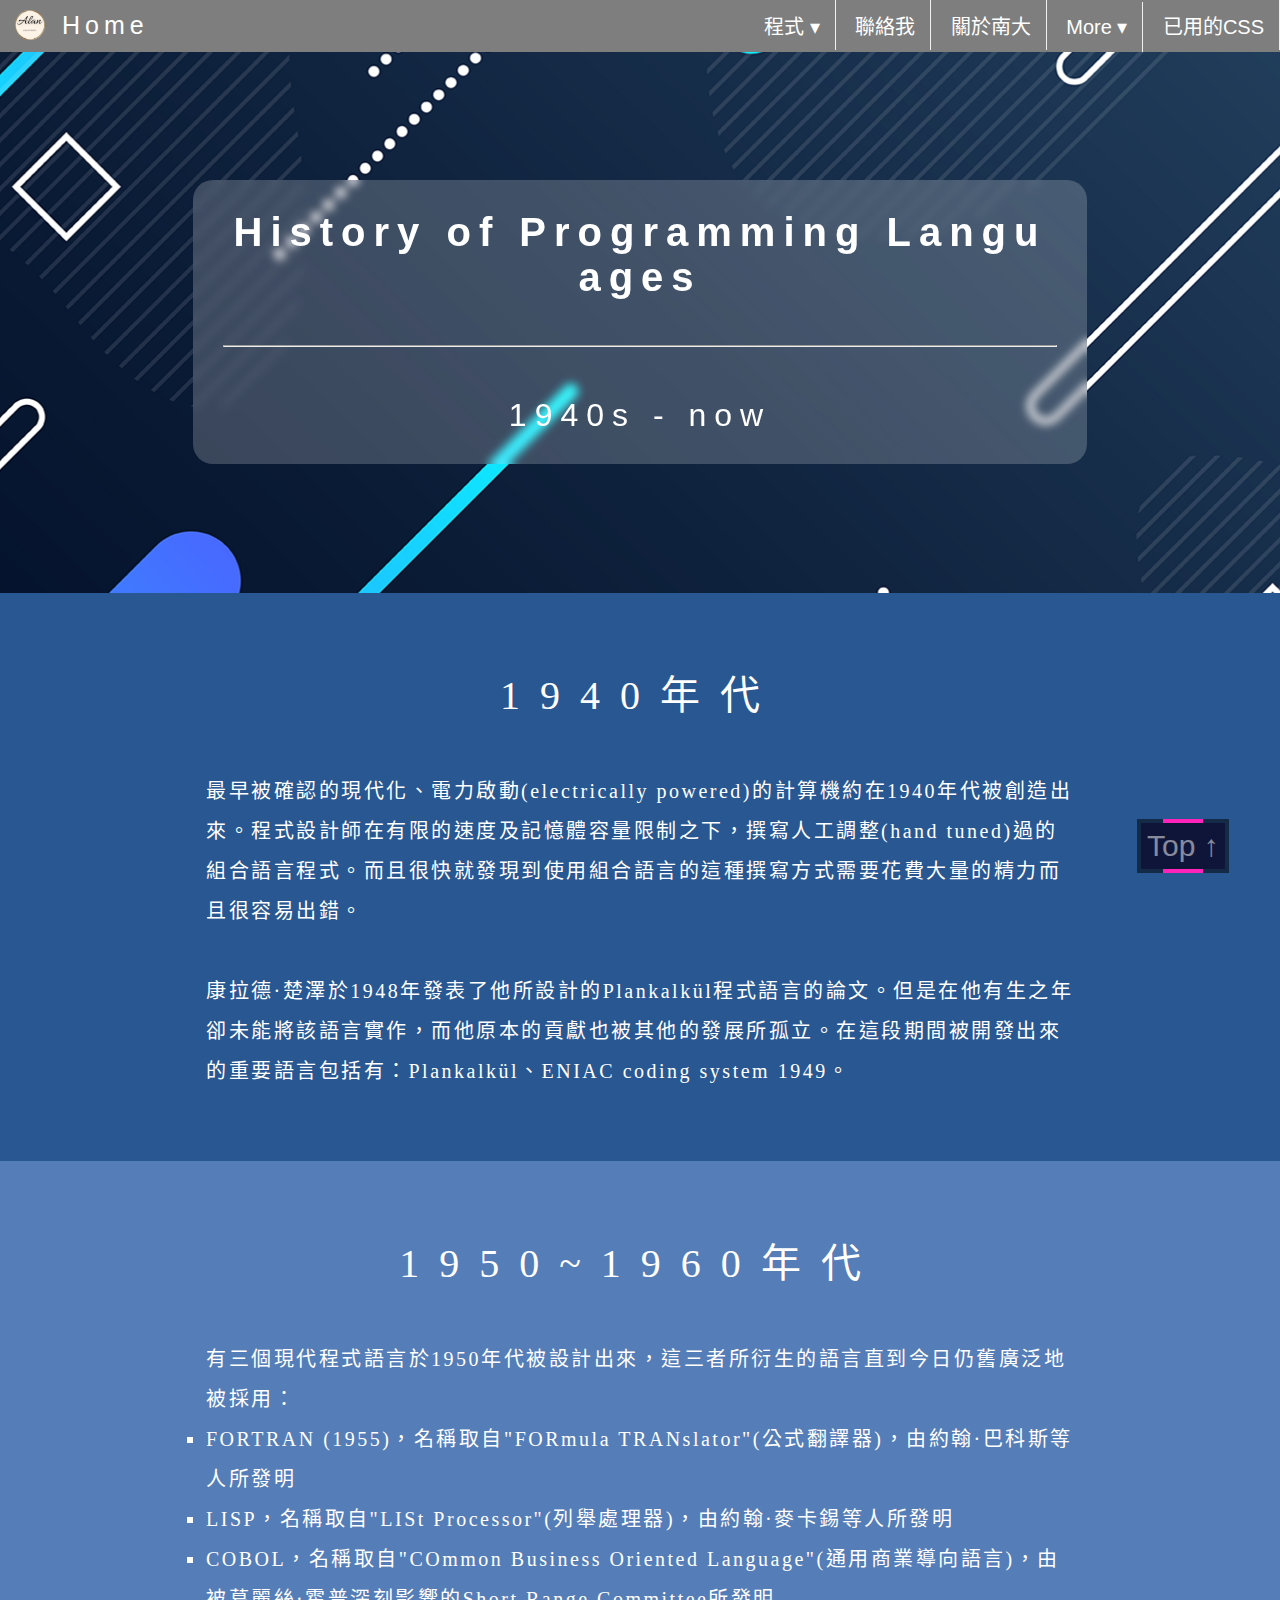
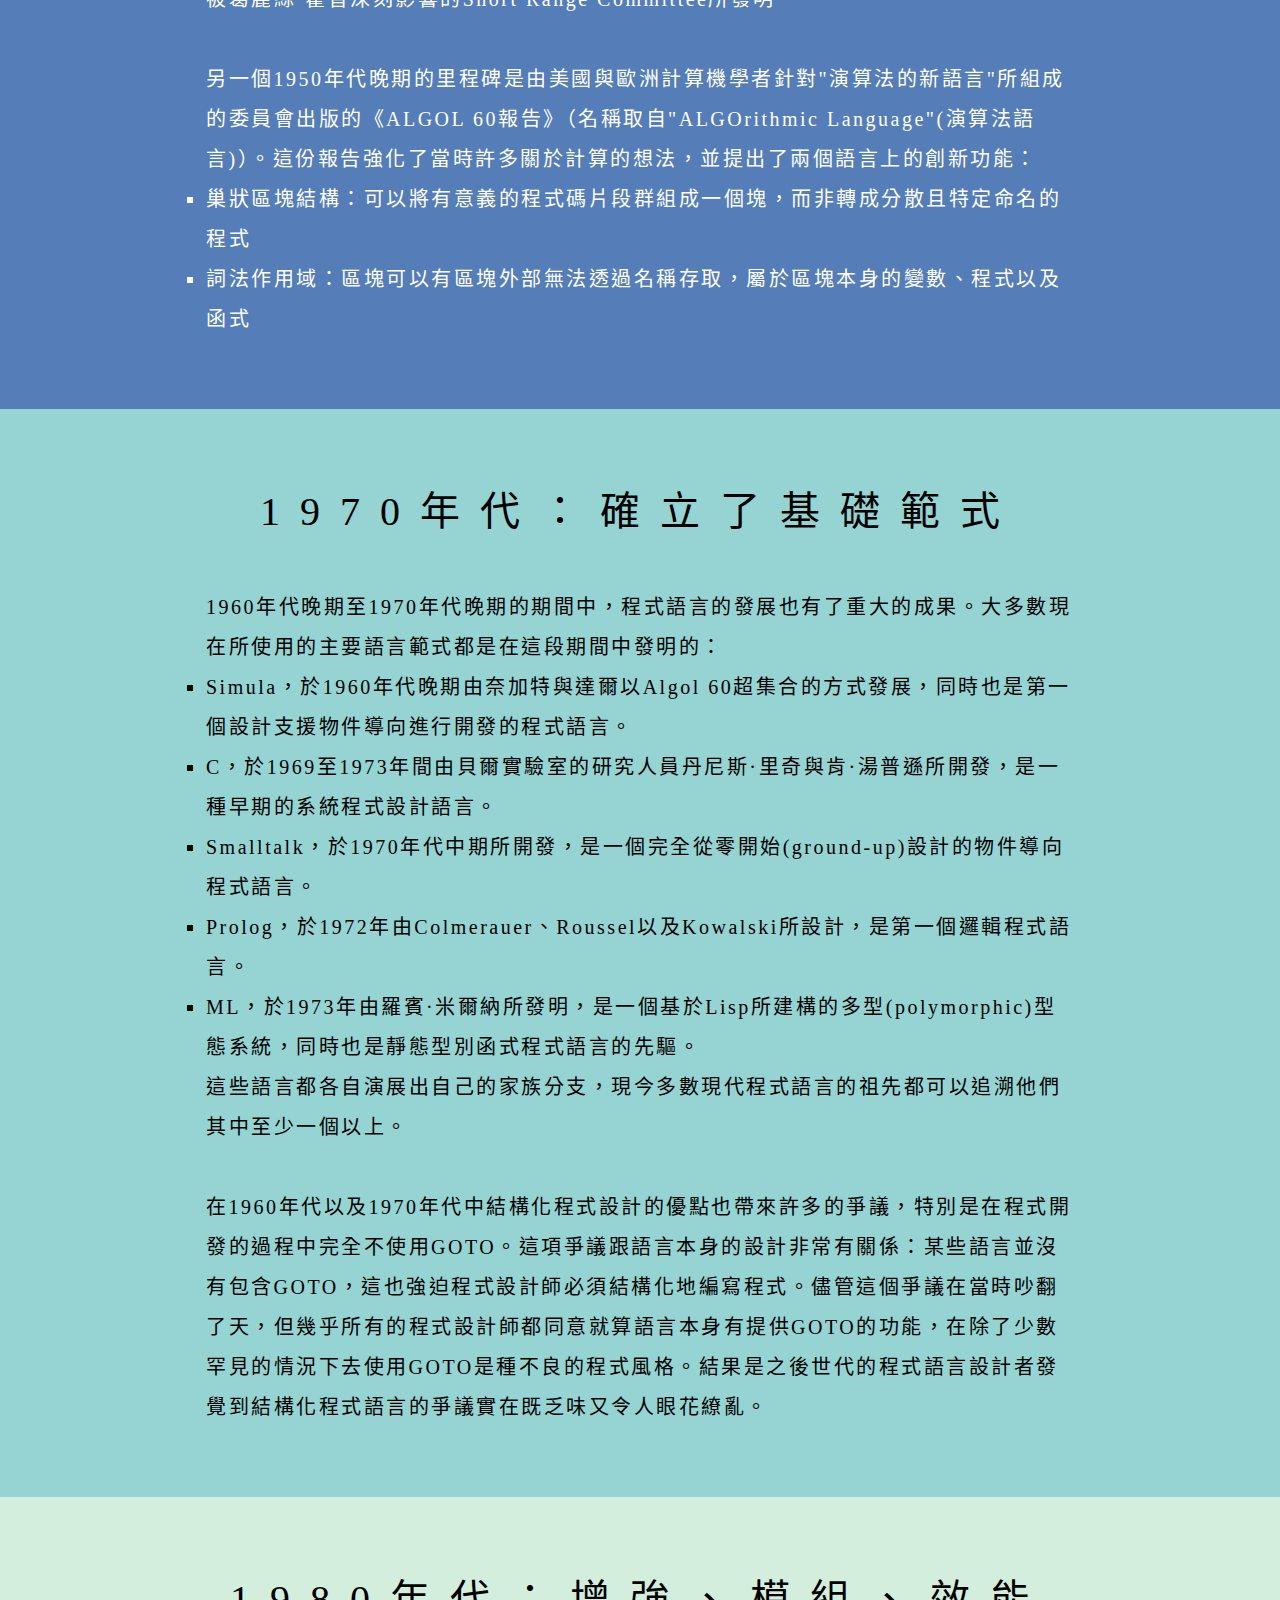
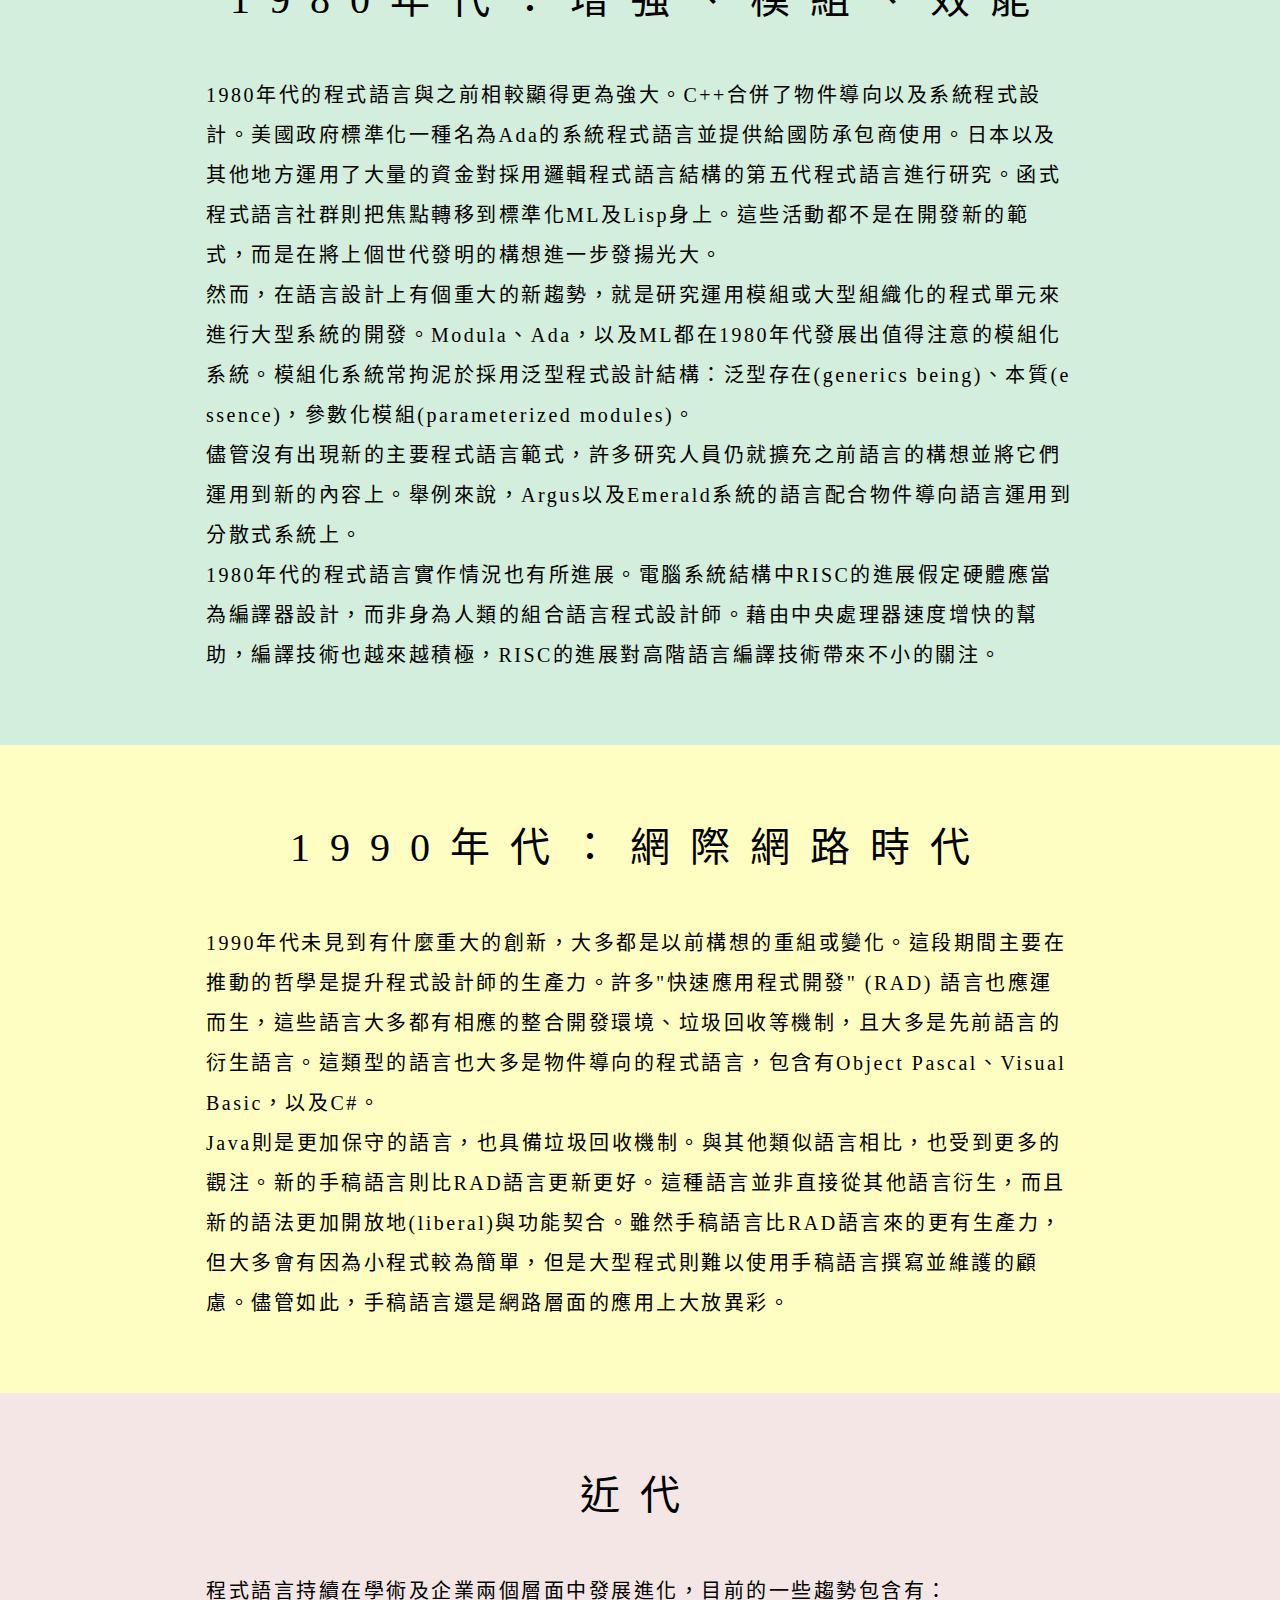
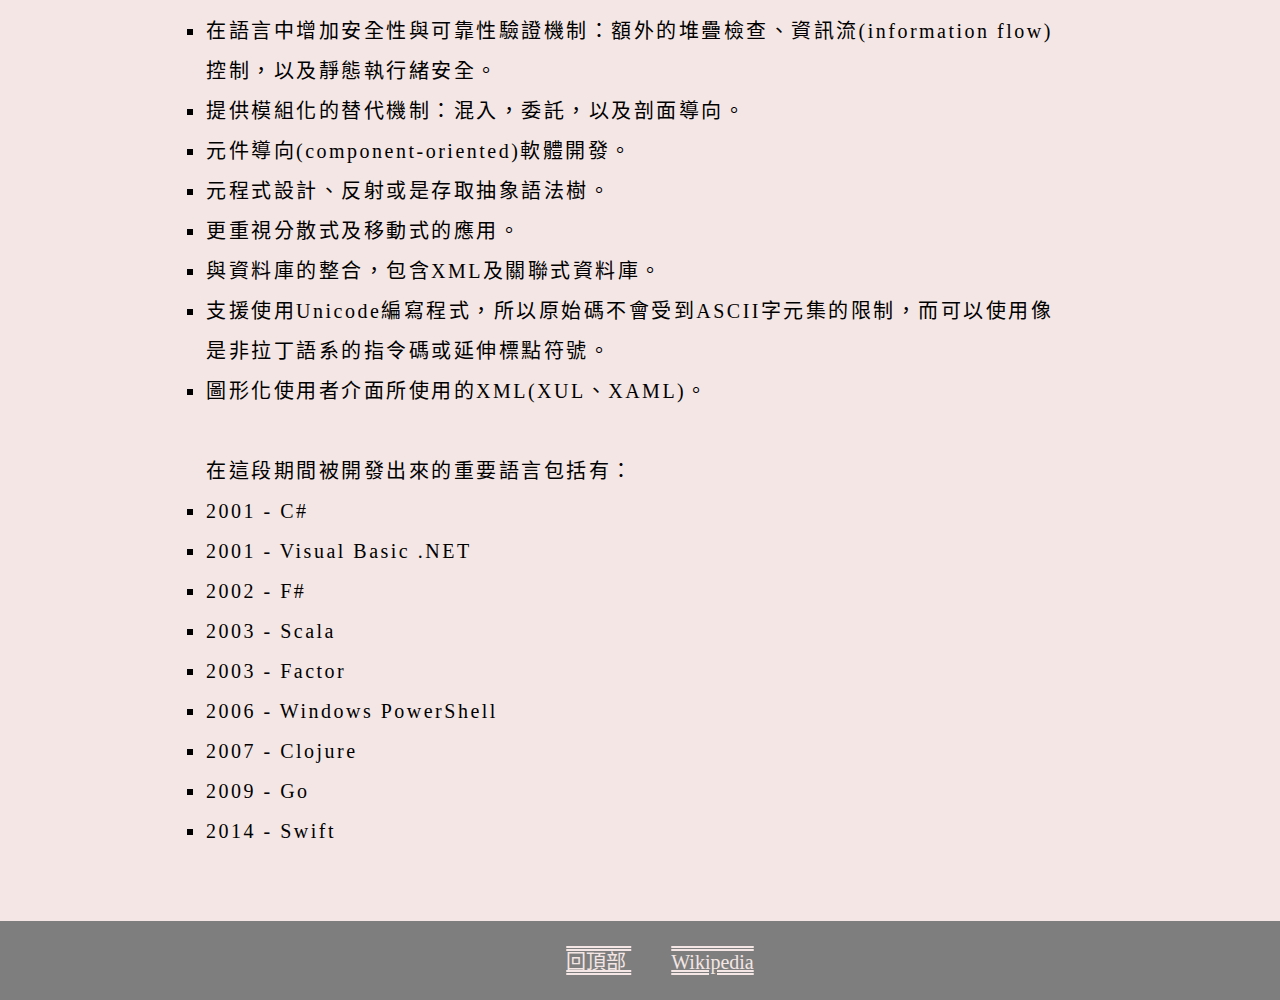
<file: history_of_programming_languages.html>
<!DOCTYPE html>
<html lang="zh-TW">
<head>
	<meta charset="UTF-8" />
	<meta name="viewport" content="width=device-width, initial-scale=1,shrink-to-fit=no" />
	<title>Alan's page</title>
	<link href="css/nav.css" rel="stylesheet" />
	<link href="css/history_of_programming_languages.css" rel="stylesheet" />
	
	
</head>
<body>
	<header>
		<nav>
			<ul>
				<div>
					<a href="index.html"  id="LOGO"><img src="image/logo.png"><div>Home</div></a>
				</div>
				<div>
					<li class="dropDown">
						<a>程式 ▾</a>
						<div class="dropDownMenu">
							<a href="history_of_programming_languages.html">歷史</a>
							<a href="C_programming_language.html">C</a>
							<a href="C++_programming_language.html">C++</a>
						</div>
					</li>
				
					<li>
						<a href="form.html">聯絡我</a>
					</li>
					<li>
						<a href="about_nutn.html">關於南大</a>
					</li>
					<li class="dropDown">
						<a>More ▾</a>
						<div class="dropDownMenu">					
							<a href="http://www.csie.nutn.edu.tw/cht/index/" target="_blank"><img src="image/csie_icon.png">CSIE</a>
							<a href="https://www.nutn.edu.tw/index-ch.html" target="_blank"><img src="image/nutn_icon.png">NUTN</a>
							<a href="https://github.com/yanru4642" target="_blank"><img src="image/github_icon.png">Github</a>
							<a href="https://www.facebook.com/Alan8246/" target="_blank"><img src="image/facebook_icon.png">Facebook</a>
							<a href="https://www.instagram.com/alan_8246/" target="_blank"><img src="image/instagram_icon.png">Instagram</a>
						</div>
					</li>
					<li>
						<a href="all_css_effect.html">已用的CSS</a>
					</li>
				</div>
			</ul>
		</nav>
	</header>
	<div class="home_content banner">
		<div class="page_title ">
			History of Programming Languages
		<br/>
		<br/>
		<hr/>
			<div class="page_subtitle">
				1940s - now
			</div>
		</div>
	</div>
	<div>
		<div class="content" id="_1940">
			<p class="content_title">
				1940年代
			</p>
			<div class="content_wrap">
				<p>
					最早被確認的現代化、電力啟動(electrically powered)的計算機約在1940年代被創造出來。程式設計師在有限的速度及記憶體容量限制之下，撰寫人工調整(hand tuned)過的組合語言程式。而且很快就發現到使用組合語言的這種撰寫方式需要花費大量的精力而且很容易出錯。
				</p>
				<br/>
				<p>
					康拉德·楚澤於1948年發表了他所設計的Plankalkül程式語言的論文。但是在他有生之年卻未能將該語言實作，而他原本的貢獻也被其他的發展所孤立。在這段期間被開發出來的重要語言包括有：Plankalkül、ENIAC coding system 1949。
				</p>
			</div>
		</div>
		<div class="content" id="_1950-1960">
			<p class="content_title">
				1950~1960年代
			</p>
			<div class="content_wrap">
				<p>
					有三個現代程式語言於1950年代被設計出來，這三者所衍生的語言直到今日仍舊廣泛地被採用：
				</p>
				<ul>
					<li>FORTRAN (1955)，名稱取自"FORmula TRANslator"(公式翻譯器)，由約翰·巴科斯等人所發明</li>
					<li>LISP，名稱取自"LISt Processor"(列舉處理器)，由約翰·麥卡錫等人所發明</li>
					<li>COBOL，名稱取自"COmmon Business Oriented Language"(通用商業導向語言)，由被葛麗絲·霍普深刻影響的Short Range Committee所發明</li>
				</ul>
				<br/>
				<p>
					另一個1950年代晚期的里程碑是由美國與歐洲計算機學者針對"演算法的新語言"所組成的委員會出版的《ALGOL 60報告》（名稱取自"ALGOrithmic Language"(演算法語言)）。這份報告強化了當時許多關於計算的想法，並提出了兩個語言上的創新功能：
				</p>
				<ul>
					<li>巢狀區塊結構：可以將有意義的程式碼片段群組成一個塊，而非轉成分散且特定命名的程式</li>
					<li>詞法作用域：區塊可以有區塊外部無法透過名稱存取，屬於區塊本身的變數、程式以及函式</li>
				</ul>
			</div>
		</div>
		<div class="content" id="_1970">
			<p class="content_title">
				1970年代：確立了基礎範式
			</p>
			<div class="content_wrap">
				<p>
					1960年代晚期至1970年代晚期的期間中，程式語言的發展也有了重大的成果。大多數現在所使用的主要語言範式都是在這段期間中發明的：
				<ul>
					<li>Simula，於1960年代晚期由奈加特與達爾以Algol 60超集合的方式發展，同時也是第一個設計支援物件導向進行開發的程式語言。</li>
					<li>C，於1969至1973年間由貝爾實驗室的研究人員丹尼斯·里奇與肯·湯普遜所開發，是一種早期的系統程式設計語言。</li>
					<li>Smalltalk，於1970年代中期所開發，是一個完全從零開始(ground-up)設計的物件導向程式語言。</li>
					<li>Prolog，於1972年由Colmerauer、Roussel以及Kowalski所設計，是第一個邏輯程式語言。</li>
					<li>ML，於1973年由羅賓·米爾納所發明，是一個基於Lisp所建構的多型(polymorphic)型態系統，同時也是靜態型別函式程式語言的先驅。</li>
				</ul>
					這些語言都各自演展出自己的家族分支，現今多數現代程式語言的祖先都可以追溯他們其中至少一個以上。
				</p>
				<br />
				<p>
					在1960年代以及1970年代中結構化程式設計的優點也帶來許多的爭議，特別是在程式開發的過程中完全不使用GOTO。這項爭議跟語言本身的設計非常有關係：某些語言並沒有包含GOTO，這也強迫程式設計師必須結構化地編寫程式。儘管這個爭議在當時吵翻了天，但幾乎所有的程式設計師都同意就算語言本身有提供GOTO的功能，在除了少數罕見的情況下去使用GOTO是種不良的程式風格。結果是之後世代的程式語言設計者發覺到結構化程式語言的爭議實在既乏味又令人眼花繚亂。
				</p>
			</div>
		</div>
		<div class="content" id="_1980">
			<p class="content_title">
				1980年代：增強、模組、效能
			</p>
			<div class="content_wrap">
				<p>
					1980年代的程式語言與之前相較顯得更為強大。C++合併了物件導向以及系統程式設計。美國政府標準化一種名為Ada的系統程式語言並提供給國防承包商使用。日本以及其他地方運用了大量的資金對採用邏輯程式語言結構的第五代程式語言進行研究。函式程式語言社群則把焦點轉移到標準化ML及Lisp身上。這些活動都不是在開發新的範式，而是在將上個世代發明的構想進一步發揚光大。
				</p>
				<p>
					然而，在語言設計上有個重大的新趨勢，就是研究運用模組或大型組織化的程式單元來進行大型系統的開發。Modula、Ada，以及ML都在1980年代發展出值得注意的模組化系統。模組化系統常拘泥於採用泛型程式設計結構：泛型存在(generics being)、本質(essence)，參數化模組(parameterized modules)。
				</p>
				<p>
					儘管沒有出現新的主要程式語言範式，許多研究人員仍就擴充之前語言的構想並將它們運用到新的內容上。舉例來說，Argus以及Emerald系統的語言配合物件導向語言運用到分散式系統上。
				</p>
				<p>
					1980年代的程式語言實作情況也有所進展。電腦系統結構中RISC的進展假定硬體應當為編譯器設計，而非身為人類的組合語言程式設計師。藉由中央處理器速度增快的幫助，編譯技術也越來越積極，RISC的進展對高階語言編譯技術帶來不小的關注。
				</p>
			</div>
		</div>	
		<div class="content" id="_1990">
			<p class="content_title">
				1990年代：網際網路時代
			</p>
			<div class="content_wrap">
				<p>
					1990年代未見到有什麼重大的創新，大多都是以前構想的重組或變化。這段期間主要在推動的哲學是提升程式設計師的生產力。許多"快速應用程式開發" (RAD) 語言也應運而生，這些語言大多都有相應的整合開發環境、垃圾回收等機制，且大多是先前語言的衍生語言。這類型的語言也大多是物件導向的程式語言，包含有Object Pascal、Visual Basic，以及C#。
				</p>
				<p>
					Java則是更加保守的語言，也具備垃圾回收機制。與其他類似語言相比，也受到更多的觀注。新的手稿語言則比RAD語言更新更好。這種語言並非直接從其他語言衍生，而且新的語法更加開放地(liberal)與功能契合。雖然手稿語言比RAD語言來的更有生產力，但大多會有因為小程式較為簡單，但是大型程式則難以使用手稿語言撰寫並維護的顧慮。儘管如此，手稿語言還是網路層面的應用上大放異彩。
				</p>
			</div>
		</div>
		<div class="content" id="now">
			<p class="content_title">
				近代
			</p>
			<div class="content_wrap">
				<p>
					程式語言持續在學術及企業兩個層面中發展進化，目前的一些趨勢包含有：
				</p>
				<ul>
					<li>在語言中增加安全性與可靠性驗證機制：額外的堆疊檢查、資訊流(information flow)控制，以及靜態執行緒安全。</li>
					<li>提供模組化的替代機制：混入，委託，以及剖面導向。</li>
					<li>元件導向(component-oriented)軟體開發。</li>
					<li>元程式設計、反射或是存取抽象語法樹。</li>
					<li>更重視分散式及移動式的應用。</li>
					<li>與資料庫的整合，包含XML及關聯式資料庫。</li>
					<li>支援使用Unicode編寫程式，所以原始碼不會受到ASCII字元集的限制，而可以使用像是非拉丁語系的指令碼或延伸標點符號。</li>
					<li>圖形化使用者介面所使用的XML(XUL、XAML)。</li>
				</ul>
				<br/>
				<p>
					在這段期間被開發出來的重要語言包括有：
				</p>
				<ul>
					<li>2001 - C#</li>
					<li>2001 - Visual Basic .NET</li>
					<li>2002 - F#</li>
					<li>2003 - Scala</li>
					<li>2003 - Factor</li>
					<li>2006 - Windows PowerShell</li>
					<li>2007 - Clojure</li>
					<li>2009 - Go</li>
					<li>2014 - Swift</li>
				</ul>
			</div>
		</div>
	</div>
	<div id="backToTop"><a href="#top" style="--clr:#ff22bb;--i:2;">
		<span>Top ↑ </span>
	</div>
	<footer>
		<div>
			<a href="#top">
				回頂部
			</a>
			<a href="https://zh.wikipedia.org/wiki/%E7%A8%8B%E5%BC%8F%E8%AA%9E%E8%A8%80%E6%AD%B7%E5%8F%B2" target="_blank">
				Wikipedia
			</a>
		</div>
	</footer>
</body>
</html>
</file>
<file: css/nav.css>
﻿@charset "UTF-8";
@media screen and (max-width:800px) { /*RWD*/
	ul{
		flex-direction: column;
	}
	ul>div{
		display: flex;
		flex-direction: column;
	}
	nav a {
		border-bottom:2px rgb(240,240,240) solid; /*設定導覽列分隔線*/
		border-left: 2px rgb(240,240,240) solid; /*設定導覽列分隔線*/
	}
}
@font-face {
	font-family: 'Smooch-Regular';
	src: url('../font/Smooch-Regular.woff') format("woff"),
	url('../font/Smooch-Regular.ttf') format("truetype");
}
@font-face{
	font-family: 'Times-New-Roman';
	src: url('../font/Times-New-Roman.woff') format("woff"),
	url('../font/Times-New-Roman.ttf') format("truetype");
}
@font-face {
	font-family: 'Baskervville-Regular';
	src:url('../font/Baskervville-Regular.ttf') format("truetype");
}
@font-face {
	font-family: 'AmaticSC-Bold';
	src:url('../font/AmaticSC-Bold.ttf') format("truetype");
}
*{
	word-break: break-all;
	margin:0;
	padding:0;
	box-sizing:border-box;
}
img{
    max-width:100%; /*不使用width:100% 是因避免圖片解析度不好，隨父元素被放大時會糊掉*/
    height:auto;
}
.wrapper{
	box-sizing:border-box;
	max-width:90%;
	margin:0 auto;
	padding:0 4%;
}
header{
	z-index:100;
	cursor:url(../image/cursor.png),auto; /*logo滑鼠特效*/
}
ul{
	display:flex;
	justify-content: space-between; /*將logo與導覽列水平放置*/
}
ul>div{
	margin:0px;
}

nav{
	background-color:#7E7E7E; /*導覽列顏色*/
	font-family:'微軟正黑體',Arial;
	width: 100%;
}
nav li {
	display:inline-block;
}
nav a {
	text-decoration:none;
	font-size:20px;
	color: white;
	display:block;
	padding:0 15px;
	min-height:50px; /*設定最小height*/
	border-right:1px rgb(240,240,240) solid; /*設定導覽列分隔線顏色*/		
	display: flex;
	justify-content: center; /*置中*/	
	align-items: center; 
}
nav li a:hover{
	background-color:rgba(0,0,0,0.3); /*選單懸浮效果*/
	cursor:url(../image/cursor.png),auto; /*logo滑鼠特效*/
}

.dropDownMenu{
	display:none; /*一開始先隱藏*/
	position:absolute;
	background-color: #8E8E8E; /*次選單背景顏色*/
	z-index: 10; /*次選單出現時不會被前景內容擋住 */
	border:2px solid white;
	border-radius: 0 0 7% 7%; /*次選單邊框圓角*/
}
.dropDownMenu>a {
	justify-content: left;
	color: white; /*次選單文字顏色*/
	border:0px;
}
.dropDown:hover .dropDownMenu {
	display:block;
}
.dropDown:hover .dropDownMenu a{

	border-top:1px white solid;
}
#LOGO{
	border-right:none;
	border-left: none;
	cursor:url(../image/cursor.png),auto; /*logo滑鼠特效*/
	font-size:25px;
}
#LOGO div{
	position:relative;
	left:10px;
	letter-spacing: 0.2em;
}
#LOGO:hover{
	background-color:rgba(255,255,255,0);
}
a img{
	width:30px;
	margin-right:7px;
}
</file>
<file: css/about_nutn.css>
﻿@charset "UTF-8";
@media screen and (min-width:801px) { /*RWD*/
    div .content{
        width: 55%;
        /*背景*/
        border-right: 5px black dotted;
    }
    div .content+div{
        width: 45%;
    }
    div .content+div{
        margin-left: 10px;
    }
}
@media screen and (max-width:800px) { /*RWD*/
    .flex_container{
        flex-direction: column;
    }
    div .content{
        /*背景*/
        border-bottom: 5px black dotted;
    }
    div .content+div{
        margin-top: 10px;
    }
}
.wrapper{
	box-sizing:border-box;
	max-width:90%;
	margin:0 auto;
	padding:0 4%;
}
body {
    background:#bab0e1;
    background: linear-gradient(270deg, #bab0e1, #e7d2b0);
    background-size: 400% 400%;
    animation: AnimationName 15s ease infinite;
}
@keyframes AnimationName {
    0%{background-position:0% 50%}
    50%{background-position:100% 50%}
    100%{background-position:0% 50%}
}
.page_title{
    letter-spacing: 5px;
    word-spacing: 15px;
    font-size: 3.7em;
}
.hr_style{
    background-color:black;
    height: 2px;
    border: none;
}
.home_content{
    margin-bottom: 20px;
    /*背景*/
    padding: 50px;
    border-radius:20px;
    background:rgba(0,0,0,0.2);
    box-shadow: 7px 5px 5px black;
    /*字體*/
    font-family: '微軟正黑體';
    min-height: 500px;
}
.flex_container{
    width: 100%;
    display: flex;
}
.flex_container div{
    display: flex;
    min-height: 50px;
    justify-content: center;
}
div .content{
    flex-direction: column;
    justify-content:stretch;
    padding: 10px;
    /*字體*/
    font-size: 1.5em;
    letter-spacing: 2px;
    line-height: 1.5em;
}
div .content+div{
    overflow: hidden;
}
.flex_container h4{

    line-height: 2em;
    font-size: 30px;
    font-weight: bold;
}
.flex_container br+h4{
    margin-top: 20px;
}

/**/
footer{
	background-color: #7E7E7E;
	/*置中*/
	display: flex ;
	align-items: center; 
	justify-content: center;
    padding: 25px;
}
footer a{
	color:#F3E6E4;
	font-size: 20px;
	text-decoration: overline underline; /*設定上劃線與底線*/
	text-decoration-style: double; /*設定線的樣式*/
}
footer a:hover{
	color:pink; /*懸浮時候為粉紅色*/
}
footer a:active{
	color:red; /*點擊變成紅色*/
}
</file>
<file: css/all_css_effect.css>
﻿@charset "UTF-8";
body{
	background-color: rgb(178, 193, 220);
}
.home_content{
	border-radius: 15px;
	background-color: rgb(134, 225, 218);
	padding: 20px;
	margin: 10px auto 50px auto;
}
.page_title{

	word-spacing: 25px;
	letter-spacing: 5px;
	text-align:center;
	font-size:80px;
	font-family: 'AmaticSC-Bold', cursive;
	border:15px white dotted;
}
.page_subtitle{
	margin-left: 6%;
	font-size:30px;
	font-family: '微軟正黑體';
}
.list{
	margin-top:15px;
	line-height:30px;
	display:block;
	font-size:20px;
	margin-left:5%;
}
.separator{
	margin:20px 0;
	border-bottom:5px white dotted;
}
</file>
<file: css/C++_programming_language.css>
﻿@charset "UTF-8";
@media screen and (min-width:801px) { /*RWD*/
	.flex_container{
		flex-direction: row;
		justify-content: space-evenly;
	}
	.flex_child{
		width: 45%;
	}
	#bg2 .flex_child{
		width: 28%;
	}
}
@media screen and (max-width:800px) { /*RWD*/
	.flex_container{
		flex-direction: column;
		justify-content: center;
		margin:0 20px;
	}
	.flex_child{
		width: 100%;
	}
	#bg2 .flex_container{
		flex-direction: column-reverse;
	}
}

.banner{
	background:url(../image/history_of_programming.png);
	background-repeat:repeat;
	height: 500px; /*高度*/
	background-position:5% 5%;
}
.home_content{
	text-align:center; /*內容置中*/
	border:1px solid rgba(0,0,0,0);
	color:white;
}.page_title{
	margin-top:8%; /*上方留白*/
	min-height:200px;
	max-width:70%;
	font-size:2.5rem;
	background-color:rgba(255,255,255,0.2);
	backdrop-filter:blur(10px);
	border-radius:20px;
	padding:30px;
	font-family:'Arial';
	letter-spacing:0.2em;
	font-weight:bold;
}
.page_subtitle{
	margin-top:50px; /*上方留白*/
	font-size:1.7rem;
	font-weight:normal;
}

#bg1{
	background-color: #5683a6; 	

}
#bg2{
	background-color: #a581a7;
}
#bg3{
	background-color:#b5929a;
}

.flex_container{
	display: flex;
}

.flex_child{
	padding: 20px 40px;
	margin: 40px 0;
	/*字*/
	font-size: 20px;
	font-family: '微軟正黑體';
	letter-spacing: 2px;
	line-height: 2em;
}
.flex_child h3{/*title*/
	font-family:Arial, Helvetica, sans-serif;
	font-size: 2em;
	line-height:2em;
}
.flex_child p{/*content*/
	margin: 20px 0;
}
.flex_child img{
	display: flex;
	margin: 10px auto;
}

._1{
	border-radius: 50px;
	background: #4b789b;
	box-shadow: inset 10px 10px 10px #406684,inset -10px -10px 40px #699bc1;

	color:white;
}
._2{
	border-radius: 50px;
	background: #aa81ac;
	box-shadow: 8px 8px 10px #816283,-4px -4px 15px #d3a0d5;
	color:white;
}
._3{
	border-radius: 50px;
	background: linear-gradient(145deg, #c29ca5,#a3838b);
	box-shadow: inset 10px 10px 10px #8a6f75, inset -8px -8px 15px #e0b5bf;
	color:white;
}
._3 ol{
	margin-left:10%;
	list-style:upper-roman;
}
._3 a{
	color:lightgreen;
}
._3 a:hover{
	color:rgb(30, 160, 65);
}
._3 a:active{
	color:black;
}

footer{
	background-color: #7E7E7E;
	/*置中*/
	display: flex ;
	align-items: center; 
	justify-content: center;
    padding: 25px;
}
footer a{
	margin: 0 40px;
	color:#F3E6E4;
	font-size: 20px;
	text-decoration: overline underline; /*設定上劃線與底線*/
	text-decoration-style: double; /*設定線的樣式*/
}
footer a:hover{
	color:pink; /*懸浮時候為粉紅色*/
}
footer a:active{
	color:red; /*點擊變成紅色*/
}
</file>
<file: css/C_programming_language.css>
﻿@charset "UTF-8";
@media screen and (min-width:801px) { /*RWD*/
	.flex_container{
		flex-direction: row;
		justify-content: space-evenly;
	}
	.flex_child{
		width: 45%;
	}
}
@media screen and (max-width:800px) { /*RWD*/
	.flex_container{
		flex-direction: column;
		justify-content: center;
		margin:0 20px;
	}
	.flex_child{
		width: 100%;
	}
}

.banner{
	background:url(../image/history_of_programming.png);
	background-repeat:repeat;
	height: 500px; /*高度*/
	background-position:5% 5%;
}
.home_content{
	text-align:center; /*內容置中*/
	border:1px solid rgba(0,0,0,0);
	color:white;
}.page_title{
	margin-top:8%; /*上方留白*/
	min-height:200px;
	max-width:70%;
	font-size:2.5rem;
	background-color:rgba(255,255,255,0.2);
	backdrop-filter:blur(10px);
	border-radius:20px;
	padding:30px;
	font-family:'Arial';
	letter-spacing:0.2em;
	font-weight:bold;
}
.page_subtitle{
	margin-top:50px; /*上方留白*/
	font-size:1.7rem;
	font-weight:normal;
}

#bg1{
	background-color: #96D4D4; 	

}
#bg2{
	background-color: #b6d9c1;
}
#bg3{
	background-color:#ebeab1;
}

.flex_container{
	display: flex;
}

.flex_child{
	padding: 20px 40px;
	margin: 40px 0;
	/*字*/
	font-size: 20px;
	font-family: '微軟正黑體';
	letter-spacing: 2px;
	line-height: 1.5em;
}
.flex_child h3{/*title*/
	font-family:Arial, Helvetica, sans-serif;
	font-size: 2em;
	line-height: 1.5em;
}
.flex_child p{/*content*/
	margin: 20px 0;
}
.flex_child img{
	display: flex;
	margin: 10px auto;
}

._1{
	border-radius: 50px;
	box-shadow: inset 8px 8px 10px #80b4b4,inset -4px -4px 15px #adf4f4;

	background-color: #8fcdcd; 	
	color:black;
}
._2{
	border-radius: 50px;
	box-shadow:  8px 8px 10px #92ac9b, -4px -4px 15px #e3ffef;

	background: #c5e7d0;
	color:black;
}
._3{
	border-radius: 50px;
	background: linear-gradient(145deg, #e6e5af, #f1f1c5);
	box-shadow:  10px 10px 10px #d9d8a5,-8px -8px 15px #ffffdf;
}

footer{
	background-color: #7E7E7E;
	/*置中*/
	display: flex ;
	align-items: center; 
	justify-content: center;
    padding: 25px;
}
footer a{
	margin: 0 40px;
	color:#F3E6E4;
	font-size: 20px;
	text-decoration: overline underline; /*設定上劃線與底線*/
	text-decoration-style: double; /*設定線的樣式*/
}
footer a:hover{
	color:pink; /*懸浮時候為粉紅色*/
}
footer a:active{
	color:red; /*點擊變成紅色*/
}
</file>
<file: css/form.css>
﻿@charset "UTF-8";
@media screen and (min-width:801px) { /*RWD*/
    .background form{
        flex-direction: row; 
    }
    .sectionA{
        padding: 10px;
        width: 30%;
        margin:0 2%;
    }
    .sectionB{
        padding: 10px;
        width: 30%;
        margin:0 2%;
    }
    .sectionC{
        padding: 3%;
        width:25%;
        margin:0 2%;
        display: flex;
    }
    .sectionC div{
        margin: auto auto;
    }
    .sectionC img{
        border-radius: 10%;
    }

    input{
        width: 50%;
    }
}
@media screen and (max-width:800px) { /*RWD*/
    .background form{
        flex-direction: column;
    }
    .sectionA{
        padding: 10px;
        width: 100%;
        margin: 1% 0;
    }
    .sectionB{
        padding: 10px;
        width: 100%;
        margin:1% 0;
    }
    .sectionC{
        padding: 10%;
        width: 100%;
        margin: 1% 0;
    }
    .sectionC img{
        border-radius: 50%;
    }

    input{
        width: 100%;
    }
}

.background{
    background-repeat: no-repeat;
    background: url(../image/form.png);
    width: 100%;
    background-position:center;
    background-size: cover;
    padding: 10% 0;
}
.background>div{   
     /*背景*/
    background-color: rgba(255, 255, 255, 0.35);
    backdrop-filter:blur(7px);

    border-radius: 15px;
    padding: 5px;
}
.background>div h1{
    font-family: 'Baskervville-Regular';
    font-size: 2.5em;
    margin:20px;
    letter-spacing: 2px;
    text-align: center;
}
.background form{
    display: flex;
    justify-content:center;
    padding:2% 5px;
    color: white;	
    font-size:15px;
}
.inputRow{
    font-family: '微軟正黑體';
    font-size:20px;
	margin-bottom:10px;
}
.fieldTitle{
    letter-spacing: 2px;
    word-spacing: 5px;
}
.sectionA{
    background-color: rgba(0, 0, 0, 0.4);
    border-radius: 10px;
}
.sectionC{
    display: flex;
    background-color: rgba(0, 0, 0, 0.4);
    border-radius: 10px;
}

fieldset div{
    margin: 5px;
    padding: 5px;
}
.sectionB{
    display: flex;
    flex-direction: column;
    background-color: rgba(0, 0, 0, 0.4);
    border-radius: 10px;
}

.sectionB div{
    text-align: left;
}

input{
    height: 25px;
    padding:5px 10px;
    border-radius: 20px;
    border: paleturquoise 1px solid;
}
input[type=radio],input[type=checkbox] {
    width: 15px;
    height: 15px;
}

.radio{
    margin-left: 10px;
}
.bottons{
    text-align: center;
    margin-top: 5%;
    margin-bottom: 5%;
}
.bottons input{
    width: 40%;
    height: 30px;
    margin-right: 2%;
}

footer{
	background-color: #7E7E7E;
	/*置中*/
	display: flex ;
	align-items: center; 
	justify-content: center;
    padding: 25px;
}
footer a{
	margin: 0 40px;
	color:#F3E6E4;
	font-size: 20px;
	text-decoration: overline underline; /*設定上劃線與底線*/
	text-decoration-style: double; /*設定線的樣式*/
}
footer a:hover{
	color:pink; /*懸浮時候為粉紅色*/
}
footer a:active{
	color:red; /*點擊變成紅色*/
}
</file>
<file: css/history_of_programming_languages.css>
﻿@charset "UTF-8";
.banner{
	background:url(../image/history_of_programming.png);
	background-repeat:repeat; /*重複背景圖*/
	min-height: 500px; /*高度*/
	background-position:center center; /*背景圖位置*/
}
.home_content{
	width: 100%;
	text-align:center; /*內容置中*/
	border:1px solid rgba(0,0,0,0);
	color:white;
}
.page_title{
	margin:0 auto;
	margin-top:10%;
	margin-bottom: 10%;
	min-height:200px; /*最小高度*/
	width:70%;
	font-size:2.5em;
	background-color:rgba(255,255,255,0.2);
	backdrop-filter:blur(5px); /*設定背景模糊效果(glassmorphism)*/
	border-radius:20px; /*圓角*/
	padding:30px 30px;
	font-family:'Arial';
	letter-spacing:0.2em; /*字體間隔*/
	font-weight:bold; /*粗體*/
}
.page_subtitle{
	margin-top:50px; /*上方留白*/
	font-size:2rem;
	font-weight:normal;
}
.content{
	text-align:center; /*內容置中*/
	min-height: 400px; /*最小高度*/
	padding:20px;
	font-family:'微軟正黑體';
}
.content_title{
	font-size: 2.5em;
	letter-spacing:0.5em;
	margin:50px 0;
}
.content_wrap{
	letter-spacing:2.5px;
	line-height:2em;
	font-size:20px;
	text-align:left;
	max-width:70%;
	margin:0 auto;
	margin-bottom:50px;
}
.content_wrap ul{
	display:block;
	list-style-type:square;
}
#_1940{
	background-color:#295791;
	color:white;
}
#_1950-1960{
	background-color:#557DB7;
	color:white;
}
#_1970{
	background-color:#96D4D4;
	color:black;
}
#_1980{
	background-color:#D3EEDC;
	color:black;
}
#_1990{
	background-color:#FFFEC2;
	color:black;
}
#now{
	background-color:#F3E6E4;
	color:black;
}
/*回頂部按鈕*/
#backToTop a{
	position:fixed;
	bottom: 3%;
	right:4%;
	background:rgba(0,0,0,0.5);
	overflow:hidden;
	
	display:flex;
	font-size:30px;
	padding:10px;
	justify-content:center; /*水平置中*/
	align-items:center; /*垂直置中*/
	transition:1s;
	text-decoration:none;
	font-family:'Arial';
}
#backToTop a:hover{
	background:var(--clr);
	box-shadow:0 0 10px var(--clr),
	0 0 30px var(--clr),
	0 0 60px var(--clr),
	0 0 90px var(--clr);;
}
#backToTop a::before{
	content:'';
	position:absolute;
	width:40px;
	height:400%;
	background:var(--clr);
	transition:1s;
	animation:animate 4s linear infinite;
	animation-delay:calc(0.33s*var(--i))
}
#backToTop a:hover::before{
	width:120%;
}
@keyframes animate{
	0%{
		transform:rotate(0deg);
	}
	100%{
		transform:rotate(360deg);
	}
}
#backToTop a::after{
	content:'';
	position:absolute;
	inset:4px;
	background:#0e1538;
}
#backToTop a:hover::after{
	background:var(--clr);
}
#backToTop a span{
	position:relative;
	z-index:1;
	font-size:30px;
	opacity:0.5;
	color:white;
	transition:0.5s;
}
#backToTop a:hover span{
	opacity:1;
}
/*回頂部按鈕*/



footer a{
	margin-right: 40px;
	color:#F3E6E4;
	font-size: 20px;
	text-decoration: overline underline; /*設定上劃線與底線*/
	text-decoration-style: double; /*設定線的樣式*/
}
footer{
	background-color: #7E7E7E;
	/*置中*/
	display: flex ;
	align-items: center; 
	justify-content: center;
    padding: 25px;
}	
footer a:hover{
	color:pink; /*懸浮時候為粉紅色*/
}
footer a:active{
	color:red; /*點擊變成紅色*/
}
</file>
